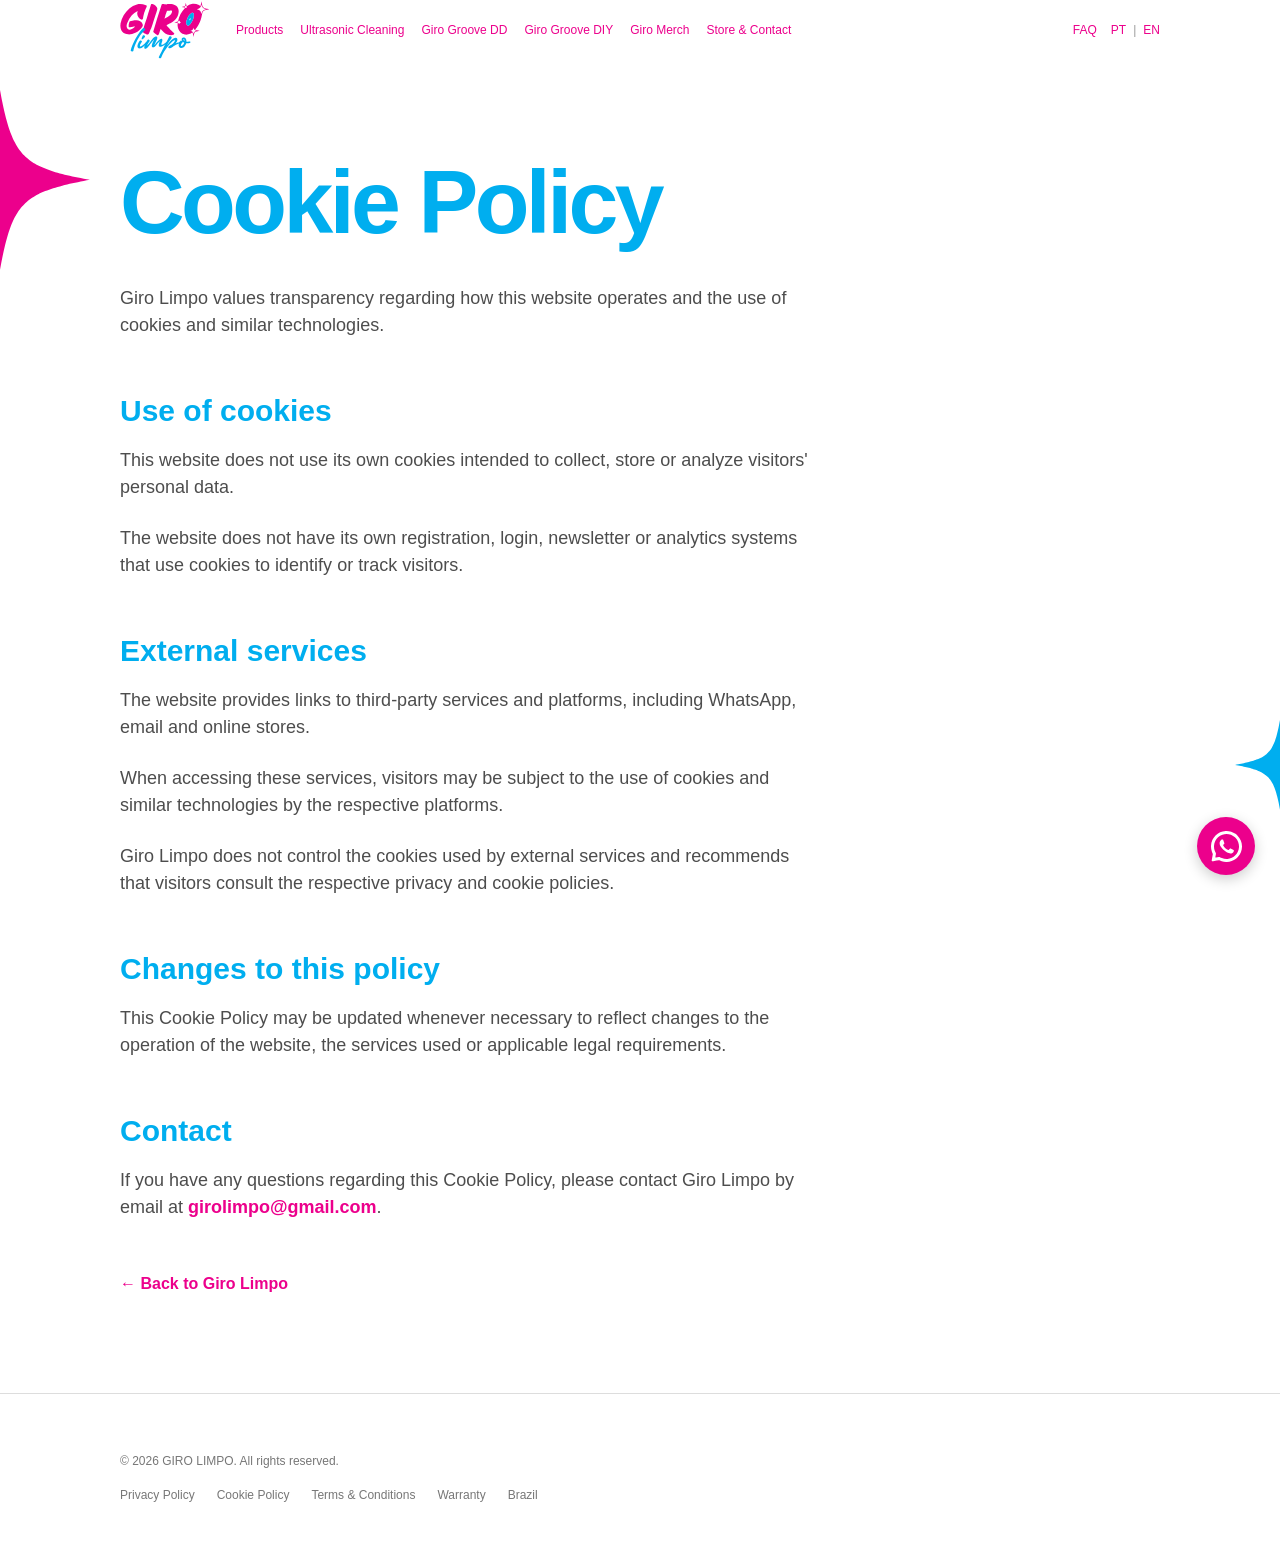
<file: cookies-en.html>
<!DOCTYPE html>

<html lang="en">

<head>
    <!-- Google tag (gtag.js) -->
<script async src="https://www.googletagmanager.com/gtag/js?id=G-DDJG91VEMX"></script>
<script>
  window.dataLayer = window.dataLayer || [];
  function gtag(){dataLayer.push(arguments);}
  gtag('js', new Date());

  gtag('config', 'G-DDJG91VEMX');
</script>
    <meta charset="UTF-8">
    <meta name="viewport" content="width=device-width, initial-scale=1.0">

<title>Cookie Policy — Giro Limpo</title>

<meta name="description" content="Cookie Policy of Giro Limpo.">
<link rel="icon" type="image/png" href="img/favicon.png">
<link rel="stylesheet" href="css/style.css">

<style>

    .legal-page {
        width: 100%;
        max-width: 1200px;
        margin: 0;
        padding: 100px 120px;
    }

    .legal-page h1 {
        margin: 0 0 40px;
        color: #00AEEF;
        font-size: clamp(40px, 7vw, 100px);
        font-weight: 700;
        line-height: 0.95;
        letter-spacing: -0.04em;
    }

    .legal-page h2 {
        margin: 55px 0 20px;
        color: #00AEEF;
        font-size: 30px;
        font-weight: 700;
        line-height: 1.1;
    }

    .legal-page p {
        max-width: 700px;
        margin: 0 0 24px;
        color: #4d4d4d;
        font-size: 18px;
        font-weight: 400;
        line-height: 1.5;
    }

    .legal-page a {
        color: #EC008C;
        text-decoration: none;
        font-weight: 700;
    }

    .legal-page a:hover {
        color: #00AEEF;
    }

    .legal-back {
        display: inline-block;
        margin-top: 30px;
        color: #EC008C;
        font-size: 16px;
        font-weight: 700;
        text-decoration: none;
    }

    @media (max-width: 1200px) {

        .legal-page {
            padding: 80px 40px;
        }

    }

    @media (max-width: 600px) {

        .legal-page {
            padding: 60px 18px;
        }

        .legal-page h1 {
            font-size: clamp(40px, 14vw, 70px);
        }

        .legal-page h2 {
            font-size: 25px;
        }

        .legal-page p {
            font-size: 16px;
        }

    }

</style>

</head>

<body>

<div class="giro-stars" aria-hidden="true">
    <div class="giro-star giro-star-1"></div>
    <div class="giro-star giro-star-2"></div>
</div>

<header class="site-header">

<div class="header-left">

<a href="index-en.html" class="logo" aria-label="Giro Limpo">
    <img src="img/logo.svg" alt="Giro Limpo">
</a>

<nav class="main-nav">


<a href="index-en.html#produtos">Products</a>
<a href="index-en.html#ultrassom">Ultrasonic Cleaning</a>
<a href="index-en.html#giro-groove-dd">Giro Groove DD</a>
<a href="index-en.html#giro-groove-diy">Giro Groove DIY</a>
<a href="index-en.html#giro-merch">Giro Merch</a>
<a href="index-en.html#loja-contato">Store & Contact</a>


</nav>

</div>

<div class="language-switch">
<a href="faqen.html" class="faq-link">FAQ</a>
<span class="header-separator"></span>
<a href="cookies.html">PT</a> <span>|</span> <a href="cookies-en.html">EN</a>

</div>

</header>

<main>

<section class="legal-page">

<h1>Cookie Policy</h1>

<p>
    Giro Limpo values transparency regarding how this website
    operates and the use of cookies and similar technologies.
</p>

<h2>Use of cookies</h2>

<p>
    This website does not use its own cookies intended to collect,
    store or analyze visitors' personal data.
</p>

<p>
    The website does not have its own registration, login,
    newsletter or analytics systems that use cookies to identify
    or track visitors.
</p>

<h2>External services</h2>

<p>
    The website provides links to third-party services and
    platforms, including WhatsApp, email and online stores.
</p>

<p>
    When accessing these services, visitors may be subject to
    the use of cookies and similar technologies by the respective
    platforms.
</p>

<p>
    Giro Limpo does not control the cookies used by external
    services and recommends that visitors consult the respective
    privacy and cookie policies.
</p>

<h2>Changes to this policy</h2>

<p>
    This Cookie Policy may be updated whenever necessary to reflect
    changes to the operation of the website, the services used or
    applicable legal requirements.
</p>

<h2>Contact</h2>

<p>
    If you have any questions regarding this Cookie Policy,
    please contact Giro Limpo by email at
    <a href="mailto:girolimpo@gmail.com">girolimpo@gmail.com</a>.
</p>

<a href="index-en.html" class="legal-back">
    ← Back to Giro Limpo
</a>

</section>

</main>

<footer class="site-footer">

<p>
    © 2026 GIRO LIMPO. All rights reserved.
</p>

<div class="footer-links">

<a href="privacy.html">Privacy Policy</a> <a href="cookies-en.html">Cookie Policy</a> <a href="terms.html">Terms & Conditions</a> <a href="warranty.html">Warranty</a>

<span>Brazil</span>

</div>

</footer>


<a
    href="https://wa.me/5562991513022"
    class="whatsapp-float"
    target="_blank"
    rel="noopener"
    aria-label="Falar com a Giro Limpo pelo WhatsApp"
>

    <img
        src="img/whatsapp.svg"
        alt="WhatsApp"
    >

</a>


</body>

</html>
</file>
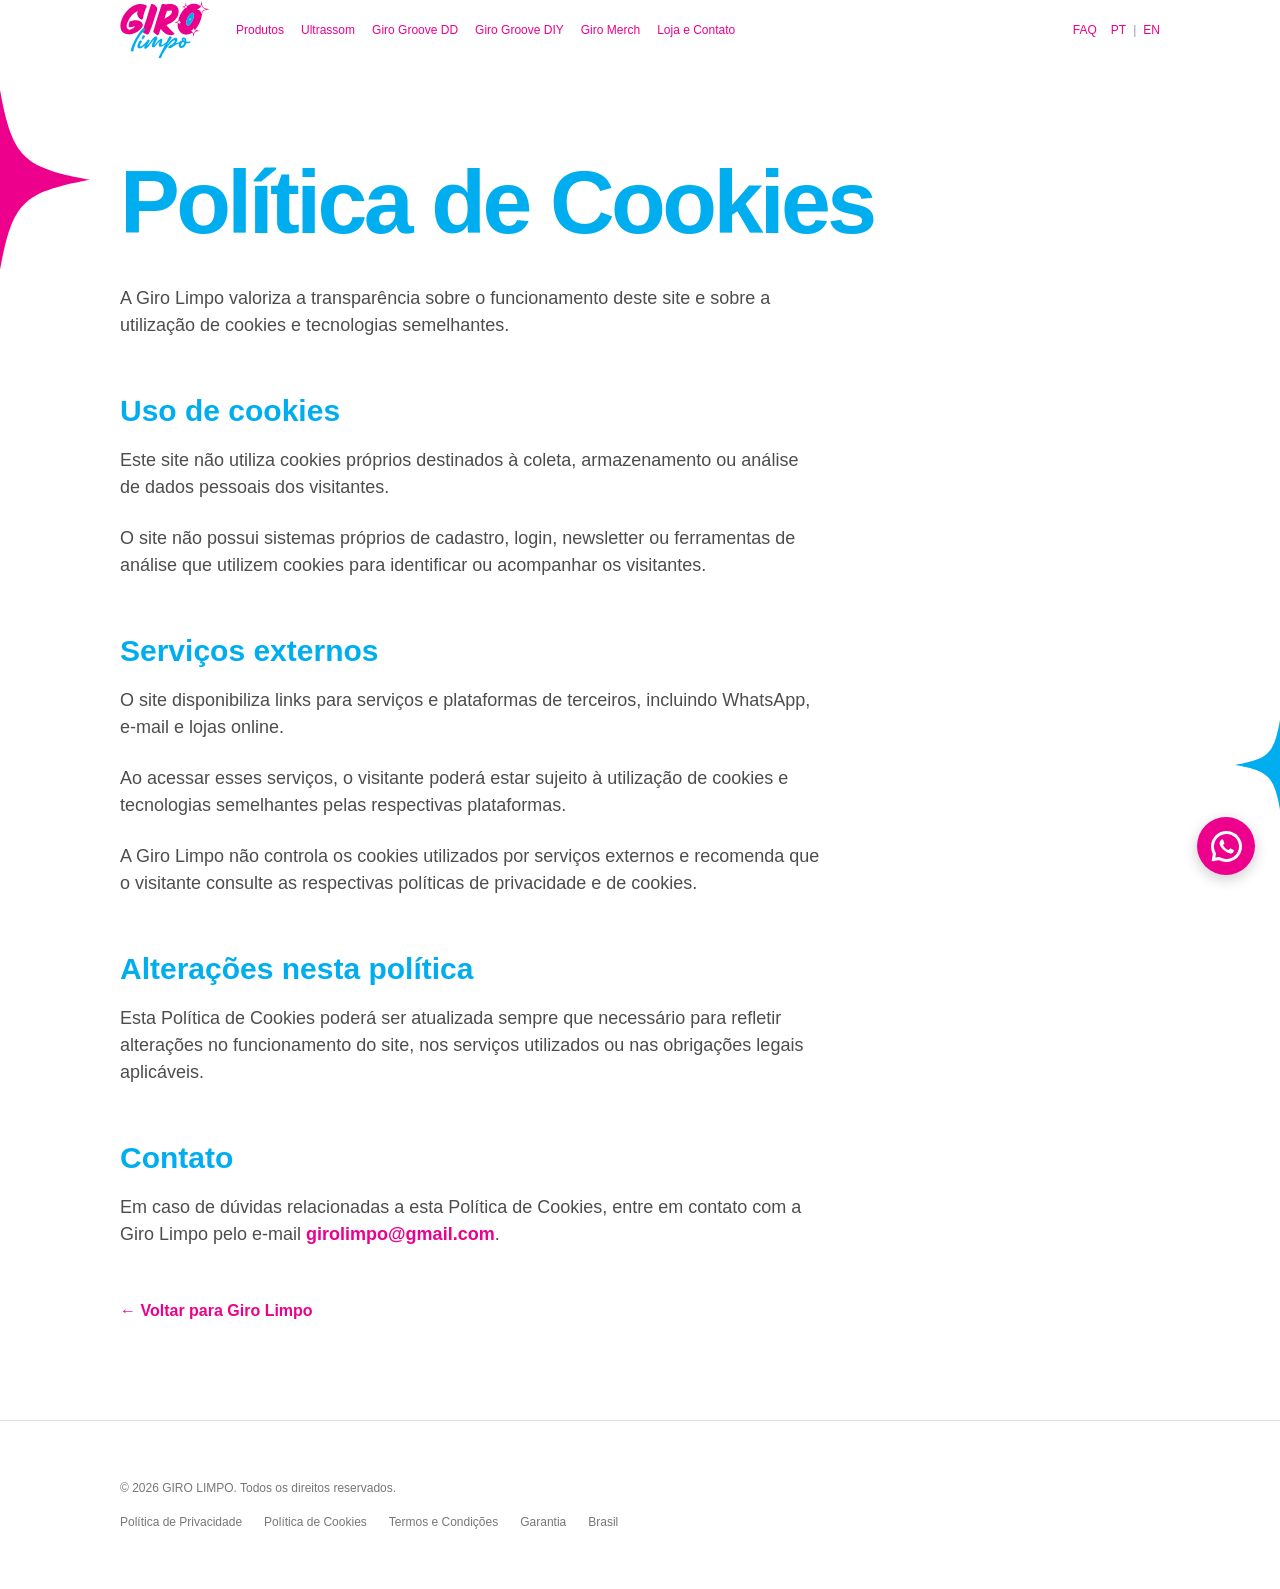
<file: cookies.html>
<!DOCTYPE html>

<html lang="pt-BR">

<head>
    <!-- Google tag (gtag.js) -->
<script async src="https://www.googletagmanager.com/gtag/js?id=G-DDJG91VEMX"></script>
<script>
  window.dataLayer = window.dataLayer || [];
  function gtag(){dataLayer.push(arguments);}
  gtag('js', new Date());

  gtag('config', 'G-DDJG91VEMX');
</script>
    <meta charset="UTF-8">
    <meta name="viewport" content="width=device-width, initial-scale=1.0">

<title>Política de Cookies — Giro Limpo</title>

<meta name="description" content="Política de Cookies da Giro Limpo.">
<link rel="icon" type="image/png" href="img/favicon.png">
<link rel="stylesheet" href="css/style.css">

<style>

    .legal-page {
        width: 100%;
        max-width: 1200px;
        margin: 0;
        padding: 100px 120px;
    }

    .legal-page h1 {
        margin: 0 0 40px;
        color: #00AEEF;
        font-size: clamp(40px, 7vw, 100px);
        font-weight: 700;
        line-height: 0.95;
        letter-spacing: -0.04em;
    }

    .legal-page h2 {
        margin: 55px 0 20px;
        color: #00AEEF;
        font-size: 30px;
        font-weight: 700;
        line-height: 1.1;
    }

    .legal-page p {
        max-width: 700px;
        margin: 0 0 24px;
        color: #4d4d4d;
        font-size: 18px;
        font-weight: 400;
        line-height: 1.5;
    }

    .legal-page a {
        color: #EC008C;
        text-decoration: none;
        font-weight: 700;
    }

    .legal-page a:hover {
        color: #00AEEF;
    }

    .legal-back {
        display: inline-block;
        margin-top: 30px;
        color: #EC008C;
        font-size: 16px;
        font-weight: 700;
        text-decoration: none;
    }

    @media (max-width: 1200px) {

        .legal-page {
            padding: 80px 40px;
        }

    }

    @media (max-width: 600px) {

        .legal-page {
            padding: 60px 18px;
        }

        .legal-page h1 {
            font-size: clamp(40px, 14vw, 70px);
        }

        .legal-page h2 {
            font-size: 25px;
        }

        .legal-page p {
            font-size: 16px;
        }

    }

</style>

</head>

<body>

<div class="giro-stars" aria-hidden="true">
    <div class="giro-star giro-star-1"></div>
    <div class="giro-star giro-star-2"></div>
</div>

<header class="site-header">

<div class="header-left">

<a href="index.html" class="logo" aria-label="Giro Limpo">
    <img src="img/logo.svg" alt="Giro Limpo">
</a>

<nav class="main-nav">

<a href="index.html#produtos">Produtos</a>
<a href="index.html#ultrassom">Ultrassom</a>
<a href="index.html#giro-groove-dd">Giro Groove DD</a>
<a href="index.html#giro-groove-diy">Giro Groove DIY</a>
<a href="index.html#giro-merch">Giro Merch</a>
<a href="index.html#loja-contato">Loja e Contato</a>

</nav>

</div>

<div class="language-switch">
<a href="faq.html" class="faq-link">FAQ</a>
<span class="header-separator"></span>
<a href="cookies.html">PT</a> <span>|</span> <a href="cookies-en.html">EN</a>

</div>

</header>

<main>

<section class="legal-page">

<h1>Política de Cookies</h1>

<p>
    A Giro Limpo valoriza a transparência sobre o funcionamento
    deste site e sobre a utilização de cookies e tecnologias
    semelhantes.
</p>

<h2>Uso de cookies</h2>

<p>
    Este site não utiliza cookies próprios destinados à coleta,
    armazenamento ou análise de dados pessoais dos visitantes.
</p>

<p>
    O site não possui sistemas próprios de cadastro, login,
    newsletter ou ferramentas de análise que utilizem cookies
    para identificar ou acompanhar os visitantes.
</p>

<h2>Serviços externos</h2>

<p>
    O site disponibiliza links para serviços e plataformas de
    terceiros, incluindo WhatsApp, e-mail e lojas online.
</p>

<p>
    Ao acessar esses serviços, o visitante poderá estar sujeito
    à utilização de cookies e tecnologias semelhantes pelas
    respectivas plataformas.
</p>

<p>
    A Giro Limpo não controla os cookies utilizados por serviços
    externos e recomenda que o visitante consulte as respectivas
    políticas de privacidade e de cookies.
</p>

<h2>Alterações nesta política</h2>

<p>
    Esta Política de Cookies poderá ser atualizada sempre que
    necessário para refletir alterações no funcionamento do site,
    nos serviços utilizados ou nas obrigações legais aplicáveis.
</p>

<h2>Contato</h2>

<p>
    Em caso de dúvidas relacionadas a esta Política de Cookies,
    entre em contato com a Giro Limpo pelo e-mail
    <a href="mailto:girolimpo@gmail.com">girolimpo@gmail.com</a>.
</p>

<a href="index.html" class="legal-back">
    ← Voltar para Giro Limpo
</a>

</section>

</main>

<footer class="site-footer">

<p>
    © 2026 GIRO LIMPO. Todos os direitos reservados.
</p>

<div class="footer-links">

<a href="privacidade.html">Política de Privacidade</a> <a href="cookies.html">Política de Cookies</a> <a href="termos.html">Termos e Condições</a> <a href="garantia.html">Garantia</a>

<span>Brasil</span>

</div>

</footer>


<a
    href="https://wa.me/5562991513022"
    class="whatsapp-float"
    target="_blank"
    rel="noopener"
    aria-label="Falar com a Giro Limpo pelo WhatsApp"
>

    <img
        src="img/whatsapp.svg"
        alt="WhatsApp"
    >

</a>


</body>

</html>
</file>
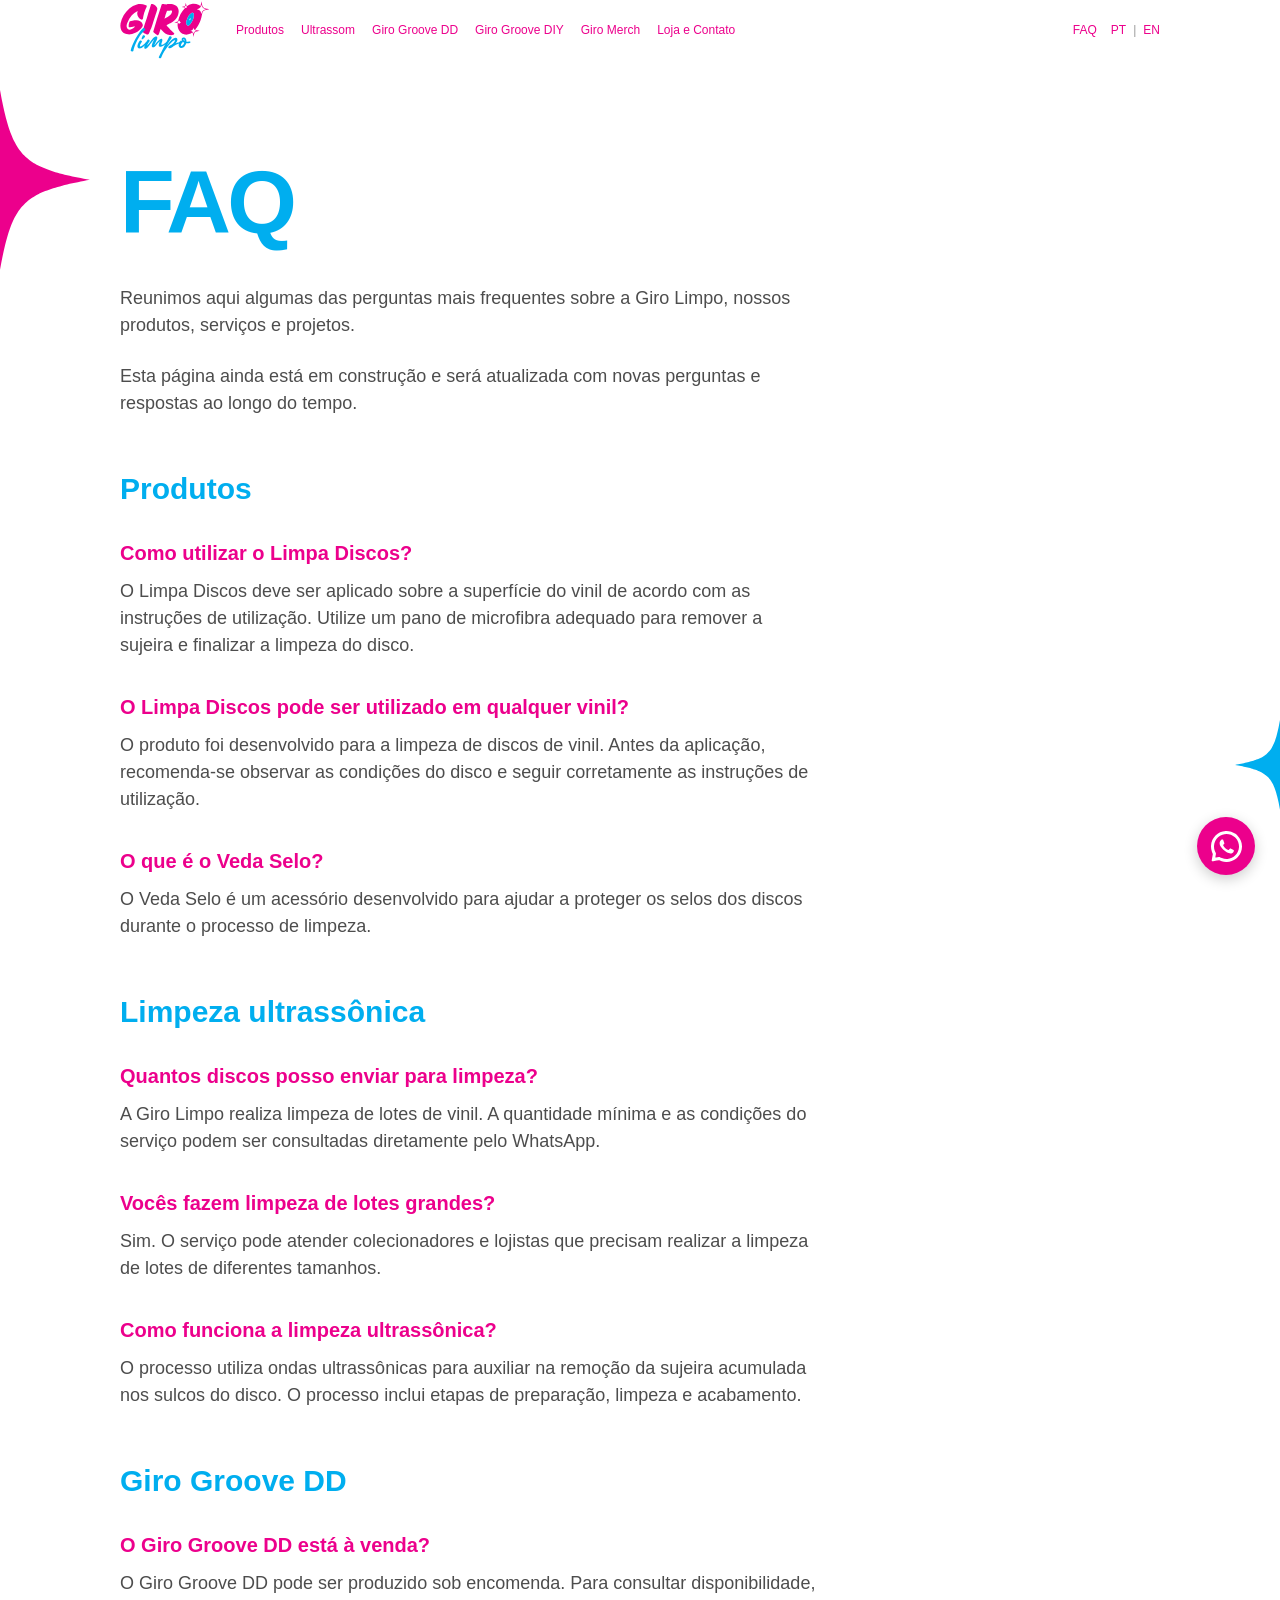
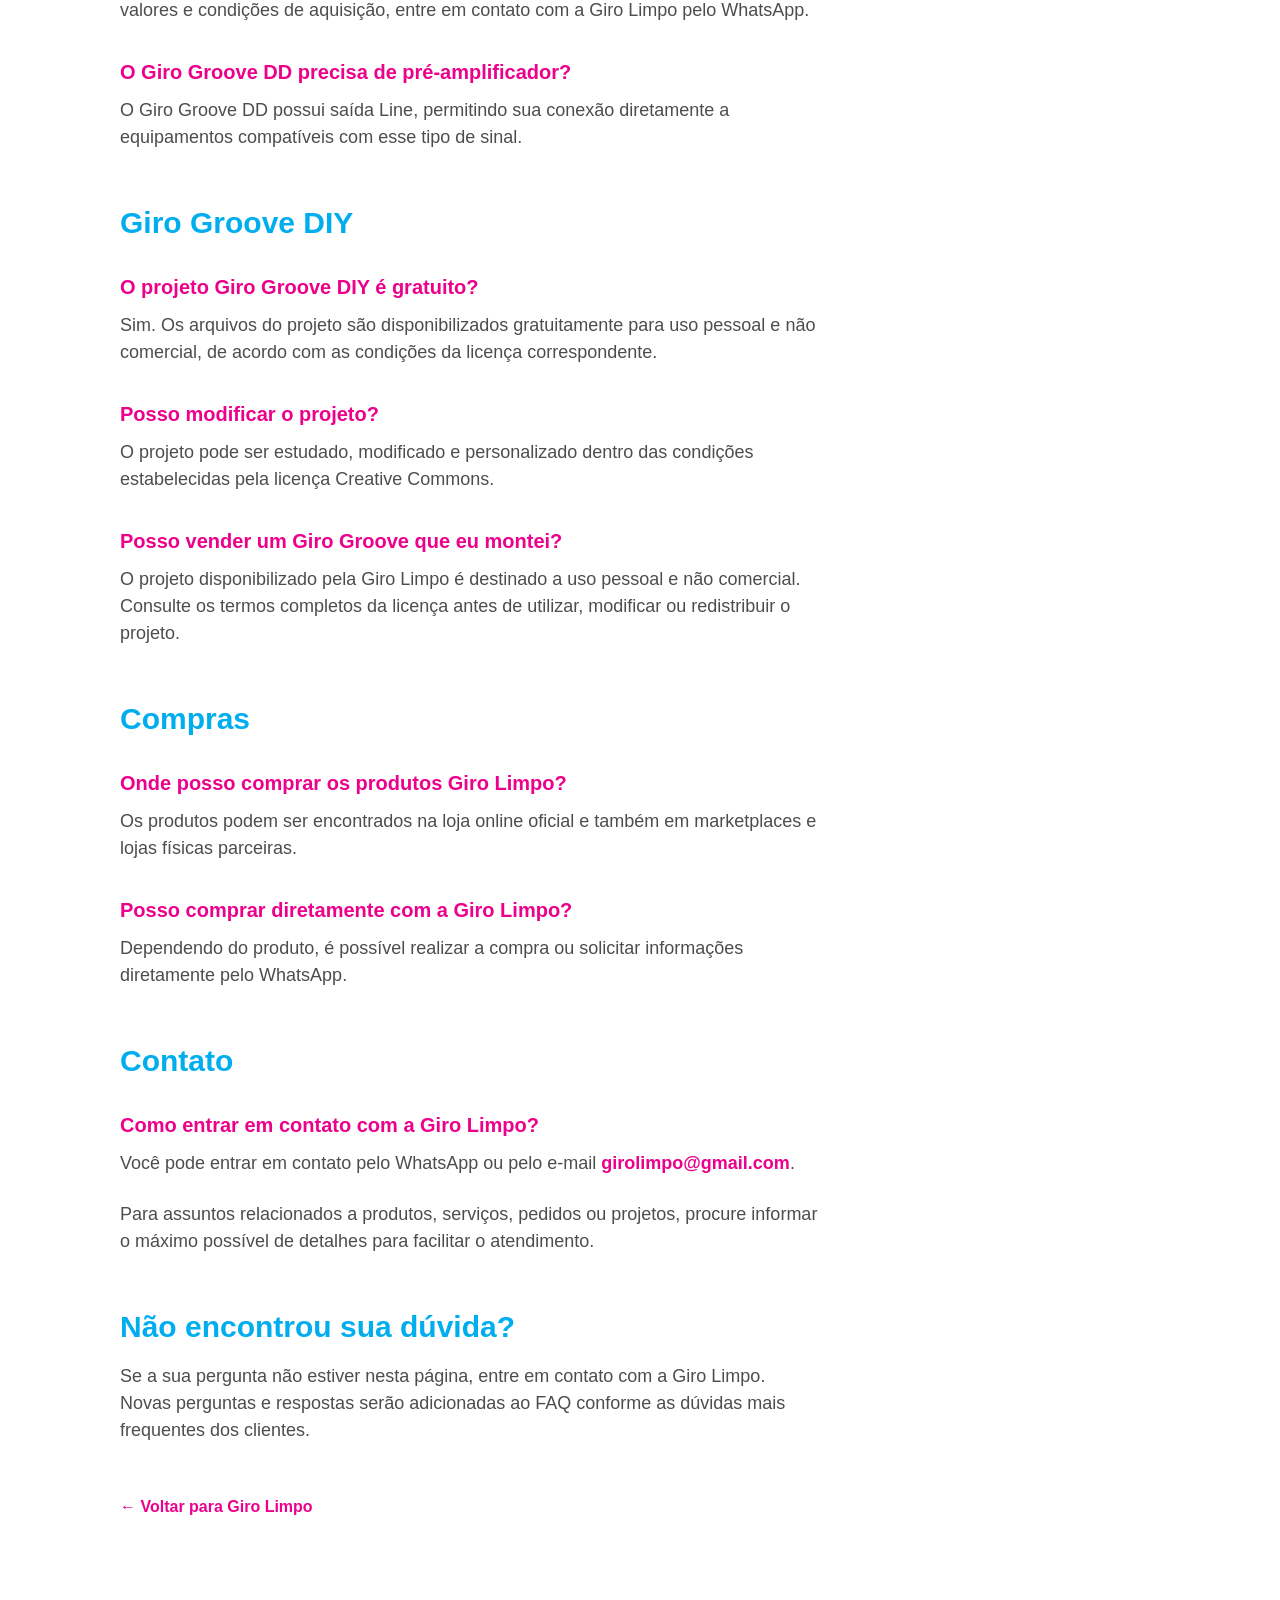
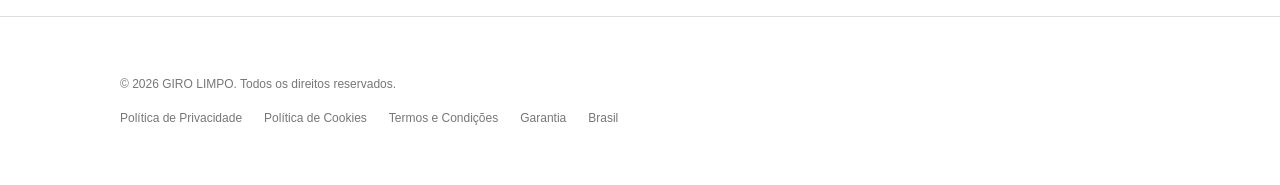
<file: faq.html>
<!DOCTYPE html>

<html lang="pt-BR">

<head>
    <!-- Google tag (gtag.js) -->
<script async src="https://www.googletagmanager.com/gtag/js?id=G-DDJG91VEMX"></script>
<script>
  window.dataLayer = window.dataLayer || [];
  function gtag(){dataLayer.push(arguments);}
  gtag('js', new Date());

  gtag('config', 'G-DDJG91VEMX');
</script>
    <meta charset="UTF-8">
    <meta name="viewport" content="width=device-width, initial-scale=1.0">

<title>FAQ — Giro Limpo</title>

<meta name="description" content="Perguntas frequentes sobre a Giro Limpo, produtos, limpeza ultrassônica e projetos.">
<link rel="icon" type="image/png" href="img/favicon.png">
<link rel="stylesheet" href="css/style.css">

<style>

    .legal-page {
        width: 100%;
        max-width: 1200px;
        margin: 0;
        padding: 100px 120px;
    }

    .legal-page h1 {
        margin: 0 0 40px;
        color: #00AEEF;
        font-size: clamp(40px, 7vw, 100px);
        font-weight: 700;
        line-height: 0.95;
        letter-spacing: -0.04em;
    }

    .legal-page h2 {
        margin: 55px 0 20px;
        color: #00AEEF;
        font-size: 30px;
        font-weight: 700;
        line-height: 1.1;
    }

    .legal-page h3 {
        margin: 35px 0 12px;
        color: #EC008C;
        font-size: 20px;
        font-weight: 700;
        line-height: 1.3;
    }

    .legal-page p {
        max-width: 700px;
        margin: 0 0 24px;
        color: #4d4d4d;
        font-size: 18px;
        font-weight: 400;
        line-height: 1.5;
    }

    .legal-page a {
        color: #EC008C;
        text-decoration: none;
        font-weight: 700;
    }

    .legal-page a:hover {
        color: #00AEEF;
    }

    .legal-back {
        display: inline-block;
        margin-top: 30px;
        color: #EC008C;
        font-size: 16px;
        font-weight: 700;
        text-decoration: none;
    }

    @media (max-width: 1200px) {

        .legal-page {
            padding: 80px 40px;
        }

    }

    @media (max-width: 600px) {

        .legal-page {
            padding: 60px 18px;
        }

        .legal-page h1 {
            font-size: clamp(40px, 14vw, 70px);
        }

        .legal-page h2 {
            font-size: 25px;
        }

        .legal-page h3 {
            font-size: 18px;
        }

        .legal-page p {
            font-size: 16px;
        }

    }

</style>


</head>

<body>

<div class="giro-stars" aria-hidden="true">
    <div class="giro-star giro-star-1"></div>
    <div class="giro-star giro-star-2"></div>
</div>

<header class="site-header">

<div class="header-left">

<a href="index.html" class="logo" aria-label="Giro Limpo">
    <img src="img/logo.svg" alt="Giro Limpo">
</a>

<nav class="main-nav">

<a href="index.html#produtos">Produtos</a> <a href="index.html#ultrassom">Ultrassom</a> <a href="index.html#giro-groove-dd">Giro Groove DD</a> <a href="index.html#giro-groove-diy">Giro Groove DIY</a> <a href="index.html#giro-merch">Giro Merch</a> <a href="index.html#loja-contato">Loja e Contato</a>

</nav>

</div>

<div class="language-switch">

<a href="faq.html">FAQ</a>

<span class="language-separator"></span>

<a href="faq.html">PT</a>

<span>|</span>

<a href="faqen.html">EN</a>

</div>

</header>

<main>

<section class="legal-page">

<h1>FAQ</h1>

<p>
    Reunimos aqui algumas das perguntas mais frequentes sobre
    a Giro Limpo, nossos produtos, serviços e projetos.
</p>

<p>
    Esta página ainda está em construção e será atualizada com
    novas perguntas e respostas ao longo do tempo.
</p>

<h2>Produtos</h2>

<h3>Como utilizar o Limpa Discos?</h3>

<p>
    O Limpa Discos deve ser aplicado sobre a superfície do vinil
    de acordo com as instruções de utilização. Utilize um pano
    de microfibra adequado para remover a sujeira e finalizar
    a limpeza do disco.
</p>

<h3>O Limpa Discos pode ser utilizado em qualquer vinil?</h3>

<p>
    O produto foi desenvolvido para a limpeza de discos de vinil.
    Antes da aplicação, recomenda-se observar as condições do disco
    e seguir corretamente as instruções de utilização.
</p>

<h3>O que é o Veda Selo?</h3>

<p>
    O Veda Selo é um acessório desenvolvido para ajudar a proteger
    os selos dos discos durante o processo de limpeza.
</p>

<h2>Limpeza ultrassônica</h2>

<h3>Quantos discos posso enviar para limpeza?</h3>

<p>
    A Giro Limpo realiza limpeza de lotes de vinil. A quantidade
    mínima e as condições do serviço podem ser consultadas
    diretamente pelo WhatsApp.
</p>

<h3>Vocês fazem limpeza de lotes grandes?</h3>

<p>
    Sim. O serviço pode atender colecionadores e lojistas que
    precisam realizar a limpeza de lotes de diferentes tamanhos.
</p>

<h3>Como funciona a limpeza ultrassônica?</h3>

<p>
    O processo utiliza ondas ultrassônicas para auxiliar na remoção
    da sujeira acumulada nos sulcos do disco. O processo inclui
    etapas de preparação, limpeza e acabamento.
</p>

<h2>Giro Groove DD</h2>

<h3>O Giro Groove DD está à venda?</h3>

<p>
    O Giro Groove DD pode ser produzido sob encomenda. Para consultar
    disponibilidade, valores e condições de aquisição, entre em
    contato com a Giro Limpo pelo WhatsApp.
</p>

<h3>O Giro Groove DD precisa de pré-amplificador?</h3>

<p>
    O Giro Groove DD possui saída Line, permitindo sua conexão
    diretamente a equipamentos compatíveis com esse tipo de sinal.
</p>

<h2>Giro Groove DIY</h2>

<h3>O projeto Giro Groove DIY é gratuito?</h3>

<p>
    Sim. Os arquivos do projeto são disponibilizados gratuitamente
    para uso pessoal e não comercial, de acordo com as condições
    da licença correspondente.
</p>

<h3>Posso modificar o projeto?</h3>

<p>
    O projeto pode ser estudado, modificado e personalizado dentro
    das condições estabelecidas pela licença Creative Commons.
</p>

<h3>Posso vender um Giro Groove que eu montei?</h3>

<p>
    O projeto disponibilizado pela Giro Limpo é destinado a uso
    pessoal e não comercial. Consulte os termos completos da licença
    antes de utilizar, modificar ou redistribuir o projeto.
</p>

<h2>Compras</h2>

<h3>Onde posso comprar os produtos Giro Limpo?</h3>

<p>
    Os produtos podem ser encontrados na loja online oficial e
    também em marketplaces e lojas físicas parceiras.
</p>

<h3>Posso comprar diretamente com a Giro Limpo?</h3>

<p>
    Dependendo do produto, é possível realizar a compra ou solicitar
    informações diretamente pelo WhatsApp.
</p>

<h2>Contato</h2>

<h3>Como entrar em contato com a Giro Limpo?</h3>

<p>
    Você pode entrar em contato pelo WhatsApp ou pelo e-mail
    <a href="mailto:girolimpo@gmail.com">girolimpo@gmail.com</a>.
</p>

<p>
    Para assuntos relacionados a produtos, serviços, pedidos ou
    projetos, procure informar o máximo possível de detalhes para
    facilitar o atendimento.
</p>

<h2>Não encontrou sua dúvida?</h2>

<p>
    Se a sua pergunta não estiver nesta página, entre em contato
    com a Giro Limpo. Novas perguntas e respostas serão adicionadas
    ao FAQ conforme as dúvidas mais frequentes dos clientes.
</p>

<a href="index.html" class="legal-back">
    ← Voltar para Giro Limpo
</a>

</section>

</main>

<footer class="site-footer">

<p>
    © 2026 GIRO LIMPO. Todos os direitos reservados.
</p>

<div class="footer-links">

<a href="privacidade.html">Política de Privacidade</a>

<a href="cookies.html">Política de Cookies</a>

<a href="termos.html">Termos e Condições</a>

<a href="garantia.html">Garantia</a>

<span>Brasil</span>

</div>

</footer>


<a
    href="https://wa.me/5562991513022"
    class="whatsapp-float"
    target="_blank"
    rel="noopener"
    aria-label="Falar com a Giro Limpo pelo WhatsApp"
>

    <img
        src="img/whatsapp.svg"
        alt="WhatsApp"
    >

</a>


</body>

</html>
</file>
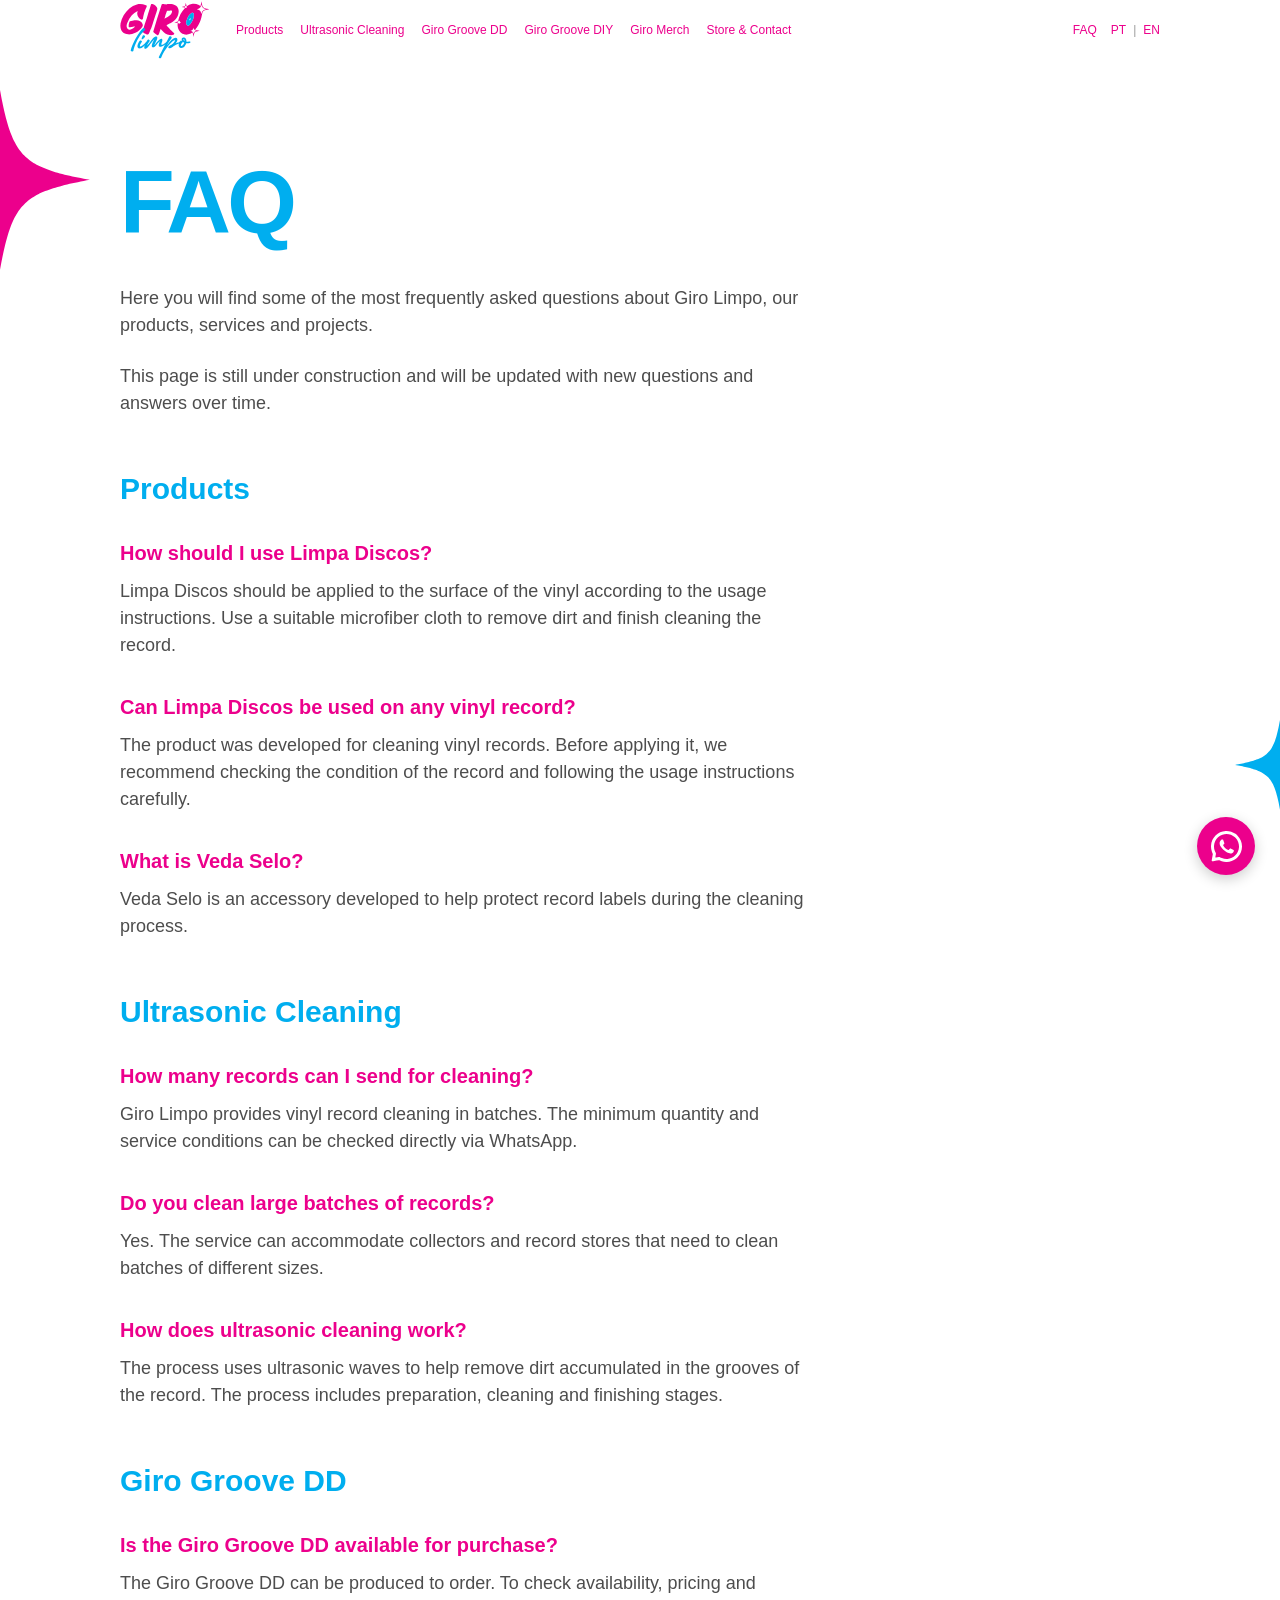
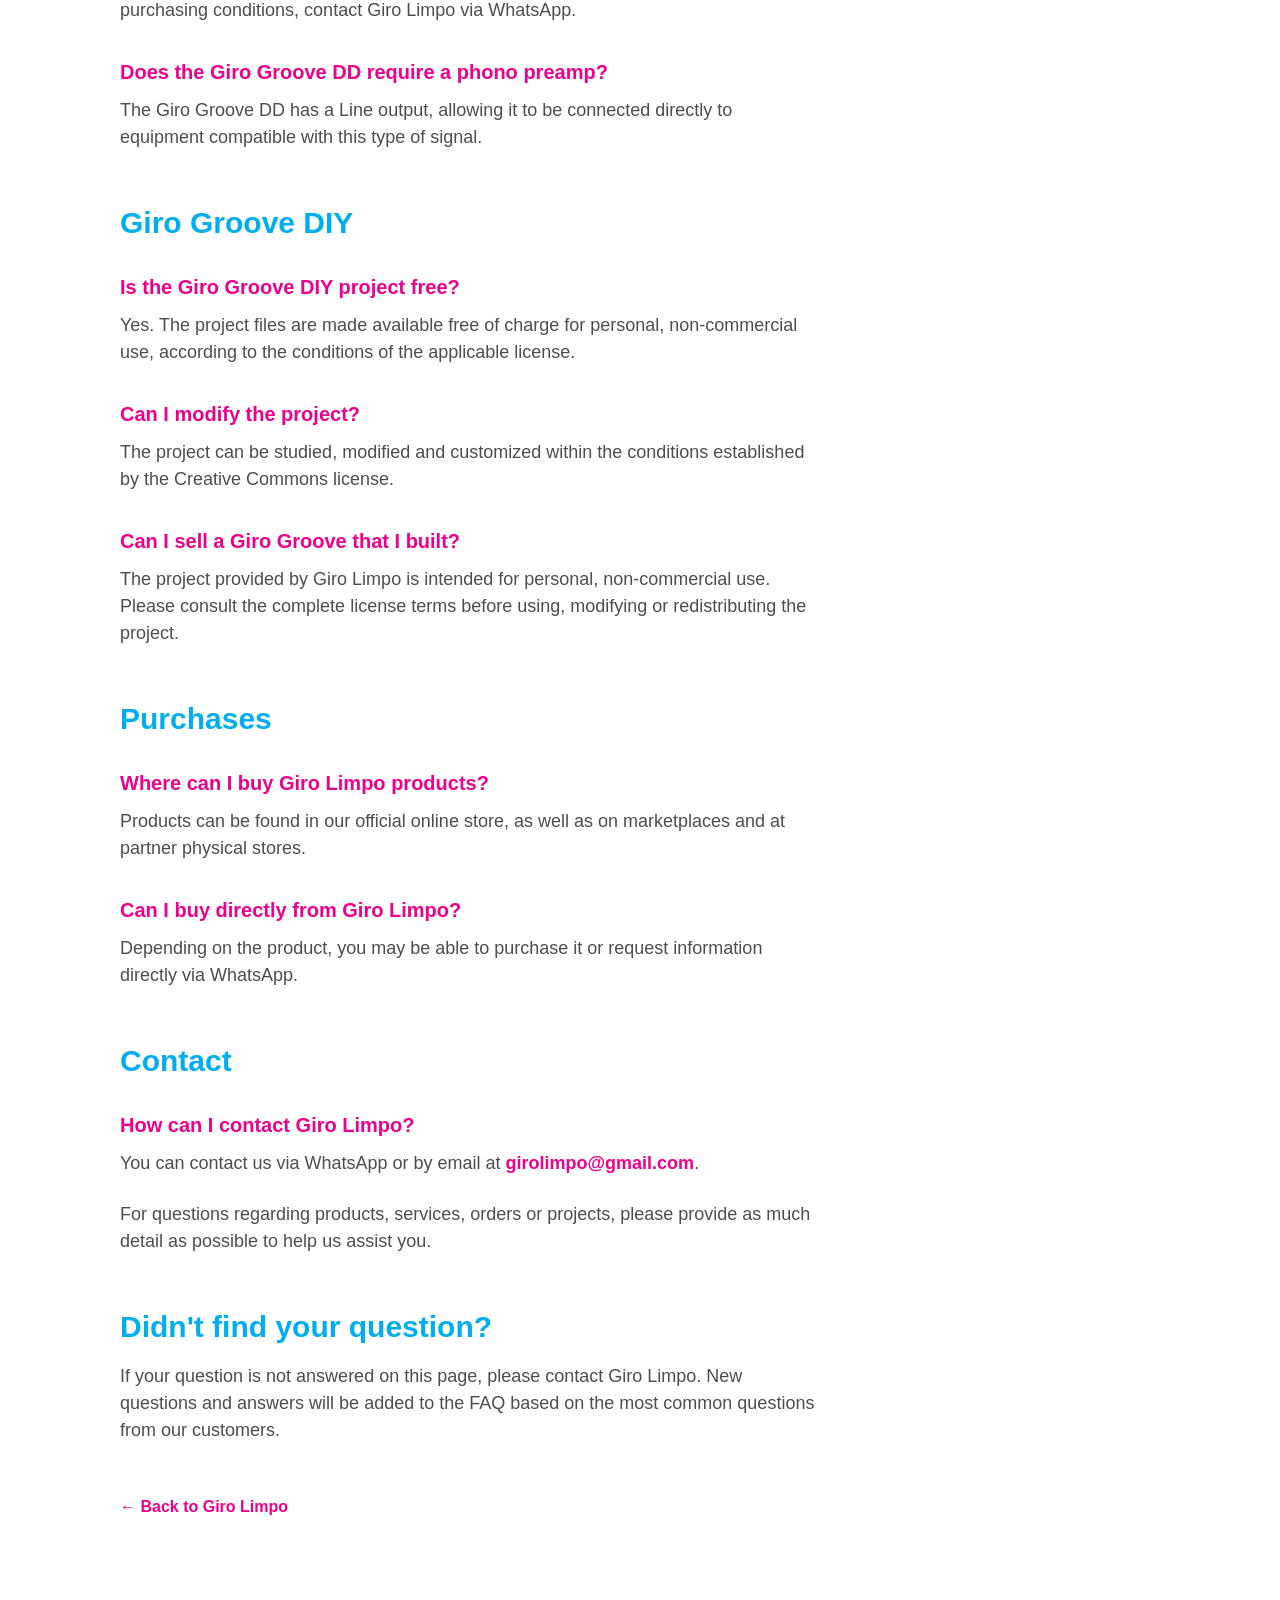
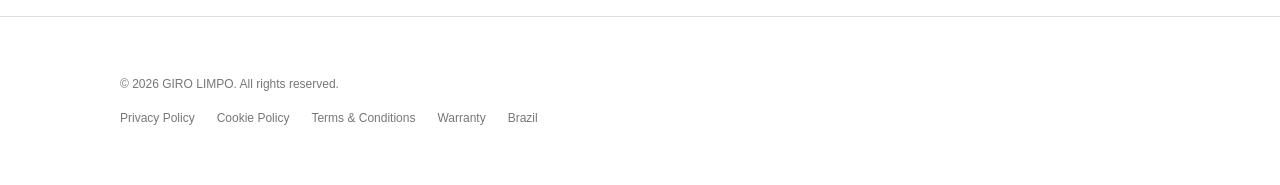
<file: faqen.html>
<!DOCTYPE html>

<html lang="en">

<head>
    <!-- Google tag (gtag.js) -->
<script async src="https://www.googletagmanager.com/gtag/js?id=G-DDJG91VEMX"></script>
<script>
  window.dataLayer = window.dataLayer || [];
  function gtag(){dataLayer.push(arguments);}
  gtag('js', new Date());

  gtag('config', 'G-DDJG91VEMX');
</script>
    <meta charset="UTF-8">
    <meta name="viewport" content="width=device-width, initial-scale=1.0">

<title>FAQ — Giro Limpo</title>

<meta name="description" content="Frequently asked questions about Giro Limpo, products, ultrasonic cleaning and projects.">
<link rel="icon" type="image/png" href="img/favicon.png">
<link rel="stylesheet" href="css/style.css">

<style>

    .legal-page {
        width: 100%;
        max-width: 1200px;
        margin: 0;
        padding: 100px 120px;
    }

    .legal-page h1 {
        margin: 0 0 40px;
        color: #00AEEF;
        font-size: clamp(40px, 7vw, 100px);
        font-weight: 700;
        line-height: 0.95;
        letter-spacing: -0.04em;
    }

    .legal-page h2 {
        margin: 55px 0 20px;
        color: #00AEEF;
        font-size: 30px;
        font-weight: 700;
        line-height: 1.1;
    }

    .legal-page h3 {
        margin: 35px 0 12px;
        color: #EC008C;
        font-size: 20px;
        font-weight: 700;
        line-height: 1.3;
    }

    .legal-page p {
        max-width: 700px;
        margin: 0 0 24px;
        color: #4d4d4d;
        font-size: 18px;
        font-weight: 400;
        line-height: 1.5;
    }

    .legal-page a {
        color: #EC008C;
        text-decoration: none;
        font-weight: 700;
    }

    .legal-page a:hover {
        color: #00AEEF;
    }

    .legal-back {
        display: inline-block;
        margin-top: 30px;
        color: #EC008C;
        font-size: 16px;
        font-weight: 700;
        text-decoration: none;
    }

    @media (max-width: 1200px) {

        .legal-page {
            padding: 80px 40px;
        }

    }

    @media (max-width: 600px) {

        .legal-page {
            padding: 60px 18px;
        }

        .legal-page h1 {
            font-size: clamp(40px, 14vw, 70px);
        }

        .legal-page h2 {
            font-size: 25px;
        }

        .legal-page h3 {
            font-size: 18px;
        }

        .legal-page p {
            font-size: 16px;
        }

    }

</style>

</head>

<body>

<div class="giro-stars" aria-hidden="true">
    <div class="giro-star giro-star-1"></div>
    <div class="giro-star giro-star-2"></div>
</div>

<header class="site-header">

<div class="header-left">

<a href="index.html" class="logo" aria-label="Giro Limpo">
    <img src="img/logo.svg" alt="Giro Limpo">
</a>

<nav class="main-nav">

<a href="index-en.html#produtos">Products</a> <a href="index-en.html#ultrassom">Ultrasonic Cleaning</a> <a href="index-en.html#giro-groove-dd">Giro Groove DD</a> <a href="index-en.html#giro-groove-diy">Giro Groove DIY</a> <a href="index-en.html#giro-merch">Giro Merch</a> <a href="index-en.html#loja-contato">Store & Contact</a>

</nav>

</div>

<div class="language-switch">

<a href="faq.html">FAQ</a>

<span class="language-separator"></span>

<a href="faq.html">PT</a>

<span>|</span>

<a href="faqen.html">EN</a>

</div>

</header>

<main>

<section class="legal-page">

<h1>FAQ</h1>

<p>
    Here you will find some of the most frequently asked questions
    about Giro Limpo, our products, services and projects.
</p>

<p>
    This page is still under construction and will be updated
    with new questions and answers over time.
</p>

<h2>Products</h2>

<h3>How should I use Limpa Discos?</h3>

<p>
    Limpa Discos should be applied to the surface of the vinyl
    according to the usage instructions. Use a suitable microfiber
    cloth to remove dirt and finish cleaning the record.
</p>

<h3>Can Limpa Discos be used on any vinyl record?</h3>

<p>
    The product was developed for cleaning vinyl records.
    Before applying it, we recommend checking the condition
    of the record and following the usage instructions carefully.
</p>

<h3>What is Veda Selo?</h3>

<p>
    Veda Selo is an accessory developed to help protect
    record labels during the cleaning process.
</p>

<h2>Ultrasonic Cleaning</h2>

<h3>How many records can I send for cleaning?</h3>

<p>
    Giro Limpo provides vinyl record cleaning in batches.
    The minimum quantity and service conditions can be checked
    directly via WhatsApp.
</p>

<h3>Do you clean large batches of records?</h3>

<p>
    Yes. The service can accommodate collectors and record stores
    that need to clean batches of different sizes.
</p>

<h3>How does ultrasonic cleaning work?</h3>

<p>
    The process uses ultrasonic waves to help remove dirt
    accumulated in the grooves of the record. The process includes
    preparation, cleaning and finishing stages.
</p>

<h2>Giro Groove DD</h2>

<h3>Is the Giro Groove DD available for purchase?</h3>

<p>
    The Giro Groove DD can be produced to order. To check
    availability, pricing and purchasing conditions, contact
    Giro Limpo via WhatsApp.
</p>

<h3>Does the Giro Groove DD require a phono preamp?</h3>

<p>
    The Giro Groove DD has a Line output, allowing it to be
    connected directly to equipment compatible with this type
    of signal.
</p>

<h2>Giro Groove DIY</h2>

<h3>Is the Giro Groove DIY project free?</h3>

<p>
    Yes. The project files are made available free of charge
    for personal, non-commercial use, according to the conditions
    of the applicable license.
</p>

<h3>Can I modify the project?</h3>

<p>
    The project can be studied, modified and customized within
    the conditions established by the Creative Commons license.
</p>

<h3>Can I sell a Giro Groove that I built?</h3>

<p>
    The project provided by Giro Limpo is intended for personal,
    non-commercial use. Please consult the complete license terms
    before using, modifying or redistributing the project.
</p>

<h2>Purchases</h2>

<h3>Where can I buy Giro Limpo products?</h3>

<p>
    Products can be found in our official online store, as well as
    on marketplaces and at partner physical stores.
</p>

<h3>Can I buy directly from Giro Limpo?</h3>

<p>
    Depending on the product, you may be able to purchase it or
    request information directly via WhatsApp.
</p>

<h2>Contact</h2>

<h3>How can I contact Giro Limpo?</h3>

<p>
    You can contact us via WhatsApp or by email at
    <a href="mailto:girolimpo@gmail.com">girolimpo@gmail.com</a>.
</p>

<p>
    For questions regarding products, services, orders or projects,
    please provide as much detail as possible to help us assist you.
</p>

<h2>Didn't find your question?</h2>

<p>
    If your question is not answered on this page, please contact
    Giro Limpo. New questions and answers will be added to the FAQ
    based on the most common questions from our customers.
</p>

<a href="index-en.html" class="legal-back">
    ← Back to Giro Limpo
</a>

</section>

</main>

<footer class="site-footer">

<p>
    © 2026 GIRO LIMPO. All rights reserved.
</p>

<div class="footer-links">

<a href="privacy.html">Privacy Policy</a>

<a href="cookies-en.html">Cookie Policy</a>

<a href="terms-en.html">Terms & Conditions</a>

<a href="warranty-en.html">Warranty</a>

<span>Brazil</span>

</div>

</footer>

<a
href="https://wa.me/5562991513022"
class="whatsapp-float"
target="_blank"
rel="noopener"
aria-label="Contact Giro Limpo via WhatsApp"

>


<img
    src="img/whatsapp.svg"
    alt="WhatsApp"
>


</a>

</body>

</html>
</file>
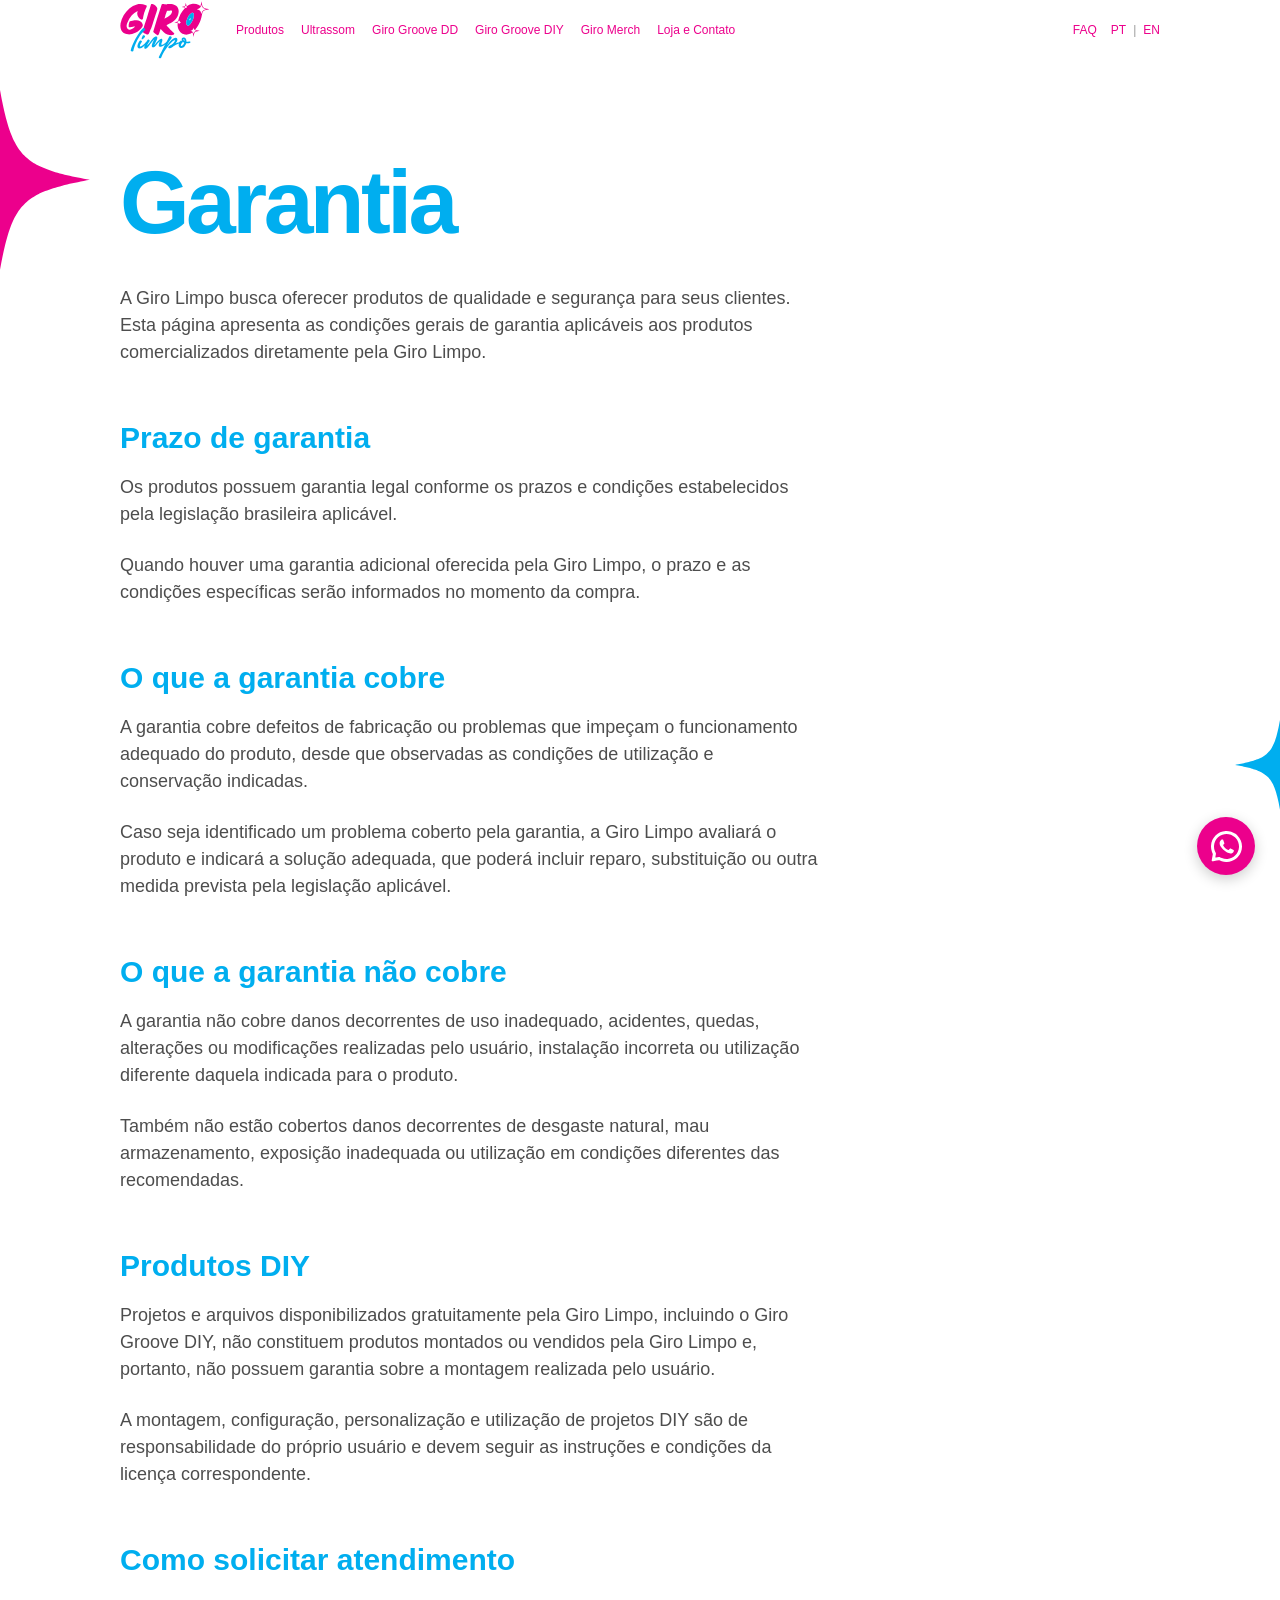
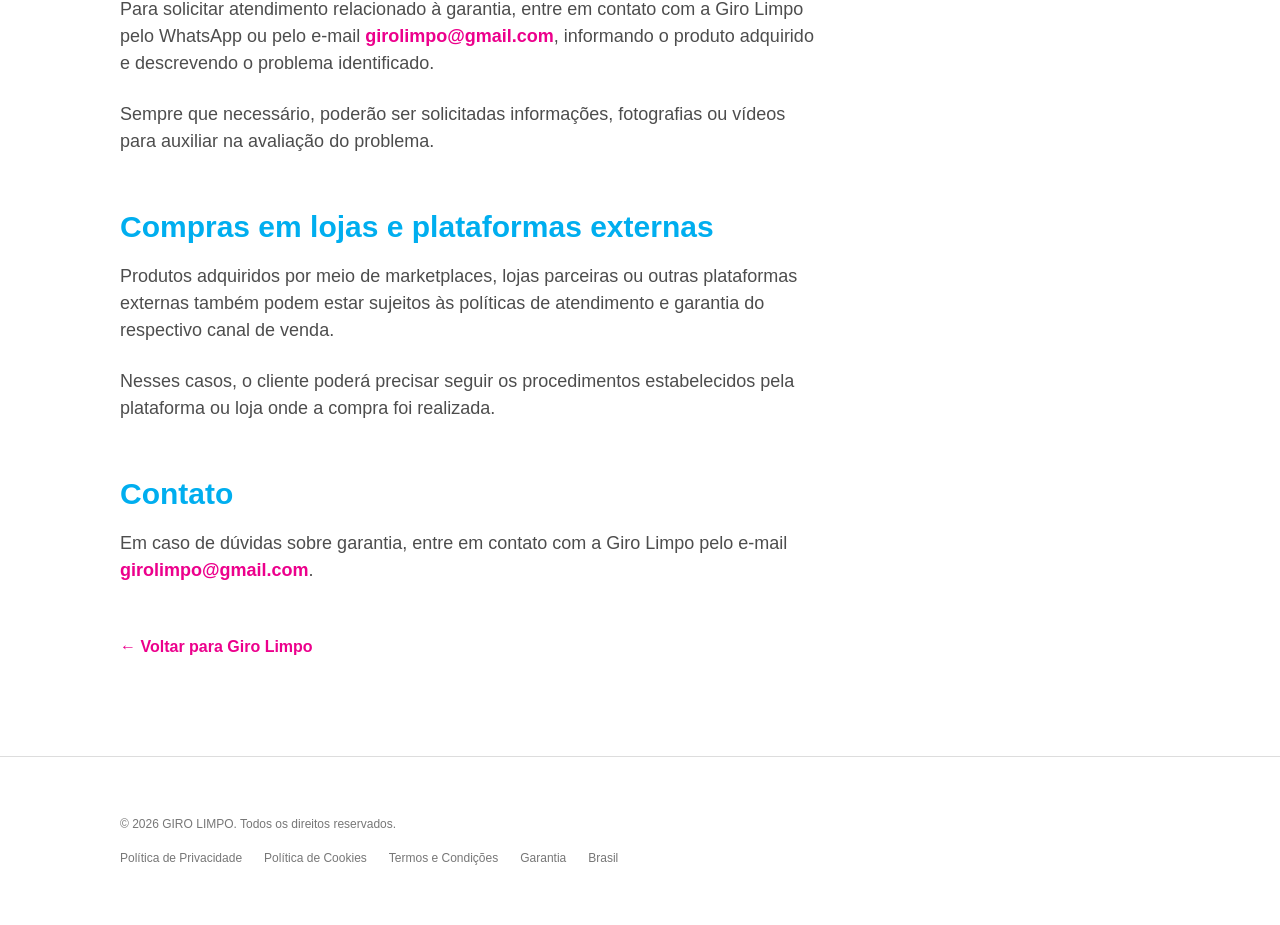
<file: garantia.html>
<!DOCTYPE html>

<html lang="pt-BR">

<head>
    <!-- Google tag (gtag.js) -->
<script async src="https://www.googletagmanager.com/gtag/js?id=G-DDJG91VEMX"></script>
<script>
  window.dataLayer = window.dataLayer || [];
  function gtag(){dataLayer.push(arguments);}
  gtag('js', new Date());

  gtag('config', 'G-DDJG91VEMX');
</script>
    <meta charset="UTF-8">
    <meta name="viewport" content="width=device-width, initial-scale=1.0">

<title>Garantia — Giro Limpo</title>

<meta name="description" content="Política de Garantia da Giro Limpo.">
<link rel="icon" type="image/png" href="img/favicon.png">
<link rel="stylesheet" href="css/style.css">

<style>

    .legal-page {
        width: 100%;
        max-width: 1200px;
        margin: 0;
        padding: 100px 120px;
    }

    .legal-page h1 {
        margin: 0 0 40px;
        color: #00AEEF;
        font-size: clamp(40px, 7vw, 100px);
        font-weight: 700;
        line-height: 0.95;
        letter-spacing: -0.04em;
    }

    .legal-page h2 {
        margin: 55px 0 20px;
        color: #00AEEF;
        font-size: 30px;
        font-weight: 700;
        line-height: 1.1;
    }

    .legal-page p {
        max-width: 700px;
        margin: 0 0 24px;
        color: #4d4d4d;
        font-size: 18px;
        font-weight: 400;
        line-height: 1.5;
    }

    .legal-page a {
        color: #EC008C;
        text-decoration: none;
        font-weight: 700;
    }

    .legal-page a:hover {
        color: #00AEEF;
    }

    .legal-back {
        display: inline-block;
        margin-top: 30px;
        color: #EC008C;
        font-size: 16px;
        font-weight: 700;
        text-decoration: none;
    }

    @media (max-width: 1200px) {

        .legal-page {
            padding: 80px 40px;
        }

    }

    @media (max-width: 600px) {

        .legal-page {
            padding: 60px 18px;
        }

        .legal-page h1 {
            font-size: clamp(40px, 14vw, 70px);
        }

        .legal-page h2 {
            font-size: 25px;
        }

        .legal-page p {
            font-size: 16px;
        }

    }

</style>

</head>

<body>

<div class="giro-stars" aria-hidden="true">
    <div class="giro-star giro-star-1"></div>
    <div class="giro-star giro-star-2"></div>
</div>

<header class="site-header">

<div class="header-left">

<a href="index.html" class="logo" aria-label="Giro Limpo">
    <img src="img/logo.svg" alt="Giro Limpo">
</a>

<nav class="main-nav">

<a href="index.html#produtos">Produtos</a>
<a href="index.html#ultrassom">Ultrassom</a>
<a href="index.html#giro-groove-dd">Giro Groove DD</a>
<a href="index.html#giro-groove-diy">Giro Groove DIY</a>
<a href="index.html#giro-merch">Giro Merch</a>
<a href="index.html#loja-contato">Loja e Contato</a>

</nav>

</div>

<div class="language-switch">
<a href="faq.html" class="faq-link">FAQ</a>
<span class="header-separator"></span>
<a href="garantia.html">PT</a> <span>|</span> <a href="warranty.html">EN</a>

</div>

</header>

<main>

<section class="legal-page">

<h1>Garantia</h1>

<p>
    A Giro Limpo busca oferecer produtos de qualidade e segurança
    para seus clientes. Esta página apresenta as condições gerais
    de garantia aplicáveis aos produtos comercializados diretamente
    pela Giro Limpo.
</p>

<h2>Prazo de garantia</h2>

<p>
    Os produtos possuem garantia legal conforme os prazos e
    condições estabelecidos pela legislação brasileira aplicável.
</p>

<p>
    Quando houver uma garantia adicional oferecida pela Giro Limpo,
    o prazo e as condições específicas serão informados no momento
    da compra.
</p>

<h2>O que a garantia cobre</h2>

<p>
    A garantia cobre defeitos de fabricação ou problemas que
    impeçam o funcionamento adequado do produto, desde que
    observadas as condições de utilização e conservação indicadas.
</p>

<p>
    Caso seja identificado um problema coberto pela garantia,
    a Giro Limpo avaliará o produto e indicará a solução adequada,
    que poderá incluir reparo, substituição ou outra medida prevista
    pela legislação aplicável.
</p>

<h2>O que a garantia não cobre</h2>

<p>
    A garantia não cobre danos decorrentes de uso inadequado,
    acidentes, quedas, alterações ou modificações realizadas pelo
    usuário, instalação incorreta ou utilização diferente daquela
    indicada para o produto.
</p>

<p>
    Também não estão cobertos danos decorrentes de desgaste natural,
    mau armazenamento, exposição inadequada ou utilização em
    condições diferentes das recomendadas.
</p>

<h2>Produtos DIY</h2>

<p>
    Projetos e arquivos disponibilizados gratuitamente pela Giro
    Limpo, incluindo o Giro Groove DIY, não constituem produtos
    montados ou vendidos pela Giro Limpo e, portanto, não possuem
    garantia sobre a montagem realizada pelo usuário.
</p>

<p>
    A montagem, configuração, personalização e utilização de
    projetos DIY são de responsabilidade do próprio usuário e devem
    seguir as instruções e condições da licença correspondente.
</p>

<h2>Como solicitar atendimento</h2>

<p>
    Para solicitar atendimento relacionado à garantia, entre em
    contato com a Giro Limpo pelo WhatsApp ou pelo e-mail
    <a href="mailto:girolimpo@gmail.com">girolimpo@gmail.com</a>,
    informando o produto adquirido e descrevendo o problema
    identificado.
</p>

<p>
    Sempre que necessário, poderão ser solicitadas informações,
    fotografias ou vídeos para auxiliar na avaliação do problema.
</p>

<h2>Compras em lojas e plataformas externas</h2>

<p>
    Produtos adquiridos por meio de marketplaces, lojas parceiras
    ou outras plataformas externas também podem estar sujeitos às
    políticas de atendimento e garantia do respectivo canal de
    venda.
</p>

<p>
    Nesses casos, o cliente poderá precisar seguir os procedimentos
    estabelecidos pela plataforma ou loja onde a compra foi
    realizada.
</p>

<h2>Contato</h2>

<p>
    Em caso de dúvidas sobre garantia, entre em contato com a
    Giro Limpo pelo e-mail
    <a href="mailto:girolimpo@gmail.com">girolimpo@gmail.com</a>.
</p>

<a href="index.html" class="legal-back">
    ← Voltar para Giro Limpo
</a>

</section>

</main>

<footer class="site-footer">

<p>
    © 2026 GIRO LIMPO. Todos os direitos reservados.
</p>

<div class="footer-links">

<a href="privacidade.html">Política de Privacidade</a> <a href="cookies.html">Política de Cookies</a> <a href="termos.html">Termos e Condições</a> <a href="garantia.html">Garantia</a>

<span>Brasil</span>

</div>

</footer>


<a
    href="https://wa.me/5562991513022"
    class="whatsapp-float"
    target="_blank"
    rel="noopener"
    aria-label="Falar com a Giro Limpo pelo WhatsApp"
>

    <img
        src="img/whatsapp.svg"
        alt="WhatsApp"
    >

</a>


</body>

</html>
</file>
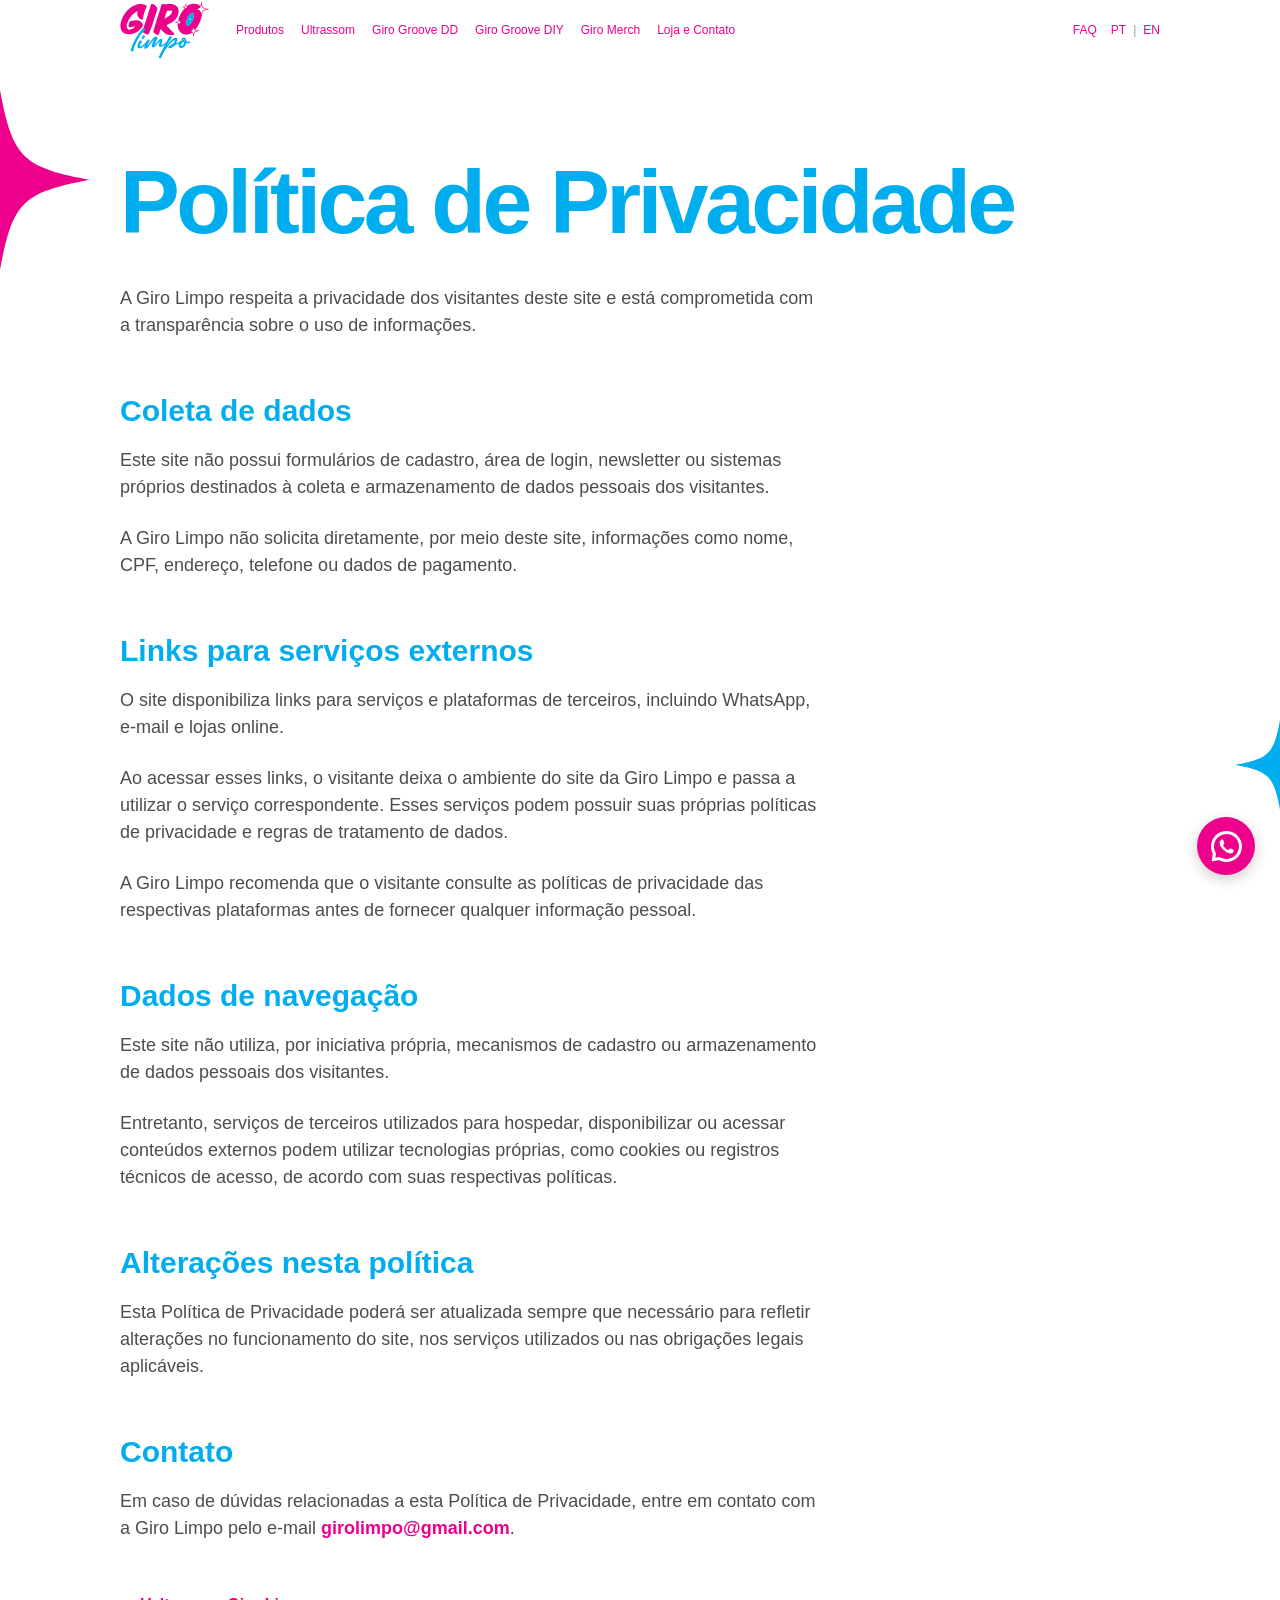
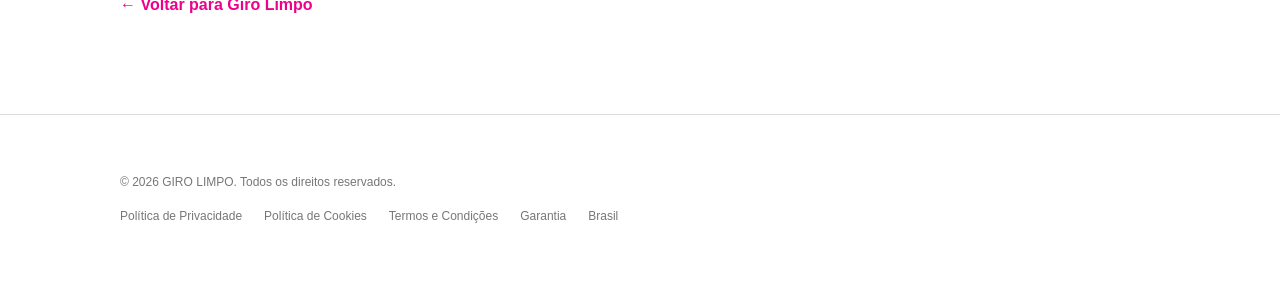
<file: privacidade.html>
<!DOCTYPE html>

<html lang="pt-BR">

<head>
    <!-- Google tag (gtag.js) -->
<script async src="https://www.googletagmanager.com/gtag/js?id=G-DDJG91VEMX"></script>
<script>
  window.dataLayer = window.dataLayer || [];
  function gtag(){dataLayer.push(arguments);}
  gtag('js', new Date());

  gtag('config', 'G-DDJG91VEMX');
</script>
    <meta charset="UTF-8">
    <meta name="viewport" content="width=device-width, initial-scale=1.0">

<title>Política de Privacidade — Giro Limpo</title>

<meta name="description" content="Política de Privacidade da Giro Limpo.">
<link rel="icon" type="image/png" href="img/favicon.png">
<link rel="stylesheet" href="css/style.css">

<style>

    .legal-page {
        width: 100%;
        max-width: 1200px;
        margin: 0;
        padding: 100px 120px;
    }

    .legal-page h1 {
        margin: 0 0 40px;
        color: #00AEEF;
        font-size: clamp(40px, 7vw, 100px);
        font-weight: 700;
        line-height: 0.95;
        letter-spacing: -0.04em;
    }

    .legal-page h2 {
        margin: 55px 0 20px;
        color: #00AEEF;
        font-size: 30px;
        font-weight: 700;
        line-height: 1.1;
    }

    .legal-page p {
        max-width: 700px;
        margin: 0 0 24px;
        color: #4d4d4d;
        font-size: 18px;
        font-weight: 400;
        line-height: 1.5;
    }

    .legal-page a {
        color: #EC008C;
        text-decoration: none;
        font-weight: 700;
    }

    .legal-page a:hover {
        color: #00AEEF;
    }

    .legal-back {
        display: inline-block;
        margin-top: 30px;
        color: #EC008C;
        font-size: 16px;
        font-weight: 700;
        text-decoration: none;
    }

    @media (max-width: 1200px) {

        .legal-page {
            padding: 80px 40px;
        }

    }

    @media (max-width: 600px) {

        .legal-page {
            padding: 60px 18px;
        }

        .legal-page h1 {
            font-size: clamp(40px, 14vw, 70px);
        }

        .legal-page h2 {
            font-size: 25px;
        }

        .legal-page p {
            font-size: 16px;
        }

    }

</style>

</head>

<body>

<div class="giro-stars" aria-hidden="true">
    <div class="giro-star giro-star-1"></div>
    <div class="giro-star giro-star-2"></div>
</div>

<header class="site-header">

<div class="header-left">


<a href="index.html" class="logo" aria-label="Giro Limpo">
    <img src="img/logo.svg" alt="Giro Limpo">
</a>

<nav class="main-nav">

    <a href="index.html#produtos">Produtos</a>
    <a href="index.html#ultrassom">Ultrassom</a>
    <a href="index.html#giro-groove-dd">Giro Groove DD</a>
    <a href="index.html#giro-groove-diy">Giro Groove DIY</a>
    <a href="index.html#giro-merch">Giro Merch</a>
    <a href="index.html#loja-contato">Loja e Contato</a>

</nav>


</div>

<div class="language-switch">

<a href="faq.html" class="faq-link">FAQ</a>
<span class="header-separator"></span>
<a href="privacidade.html">PT</a>
<span>|</span>
<a href="privacy.html">EN</a>


</div>

</header>

<main>

<section class="legal-page">


<h1>Política de Privacidade</h1>

<p>
    A Giro Limpo respeita a privacidade dos visitantes deste site
    e está comprometida com a transparência sobre o uso de
    informações.
</p>


<h2>Coleta de dados</h2>

<p>
    Este site não possui formulários de cadastro, área de login,
    newsletter ou sistemas próprios destinados à coleta e
    armazenamento de dados pessoais dos visitantes.
</p>

<p>
    A Giro Limpo não solicita diretamente, por meio deste site,
    informações como nome, CPF, endereço, telefone ou dados de
    pagamento.
</p>


<h2>Links para serviços externos</h2>

<p>
    O site disponibiliza links para serviços e plataformas de
    terceiros, incluindo WhatsApp, e-mail e lojas online.
</p>

<p>
    Ao acessar esses links, o visitante deixa o ambiente do site
    da Giro Limpo e passa a utilizar o serviço correspondente.
    Esses serviços podem possuir suas próprias políticas de
    privacidade e regras de tratamento de dados.
</p>

<p>
    A Giro Limpo recomenda que o visitante consulte as políticas
    de privacidade das respectivas plataformas antes de fornecer
    qualquer informação pessoal.
</p>


<h2>Dados de navegação</h2>

<p>
    Este site não utiliza, por iniciativa própria, mecanismos de
    cadastro ou armazenamento de dados pessoais dos visitantes.
</p>

<p>
    Entretanto, serviços de terceiros utilizados para hospedar,
    disponibilizar ou acessar conteúdos externos podem utilizar
    tecnologias próprias, como cookies ou registros técnicos de
    acesso, de acordo com suas respectivas políticas.
</p>


<h2>Alterações nesta política</h2>

<p>
    Esta Política de Privacidade poderá ser atualizada sempre que
    necessário para refletir alterações no funcionamento do site,
    nos serviços utilizados ou nas obrigações legais aplicáveis.
</p>


<h2>Contato</h2>

<p>
    Em caso de dúvidas relacionadas a esta Política de Privacidade,
    entre em contato com a Giro Limpo pelo e-mail
    <a href="mailto:girolimpo@gmail.com">girolimpo@gmail.com</a>.
</p>

<a href="index.html" class="legal-back">
    ← Voltar para Giro Limpo
</a>


</section>

</main>

<footer class="site-footer">

<p>
    © 2026 GIRO LIMPO. Todos os direitos reservados.
</p>

<div class="footer-links">

<a href="privacidade.html">Política de Privacidade</a> <a href="cookies.html">Política de Cookies</a> <a href="termos.html">Termos e Condições</a> <a href="garantia.html">Garantia</a>


<span>Brasil</span>


</div>

</footer>


<a
    href="https://wa.me/5562991513022"
    class="whatsapp-float"
    target="_blank"
    rel="noopener"
    aria-label="Falar com a Giro Limpo pelo WhatsApp"
>

    <img
        src="img/whatsapp.svg"
        alt="WhatsApp"
    >

</a>


</body>

</html>
</file>
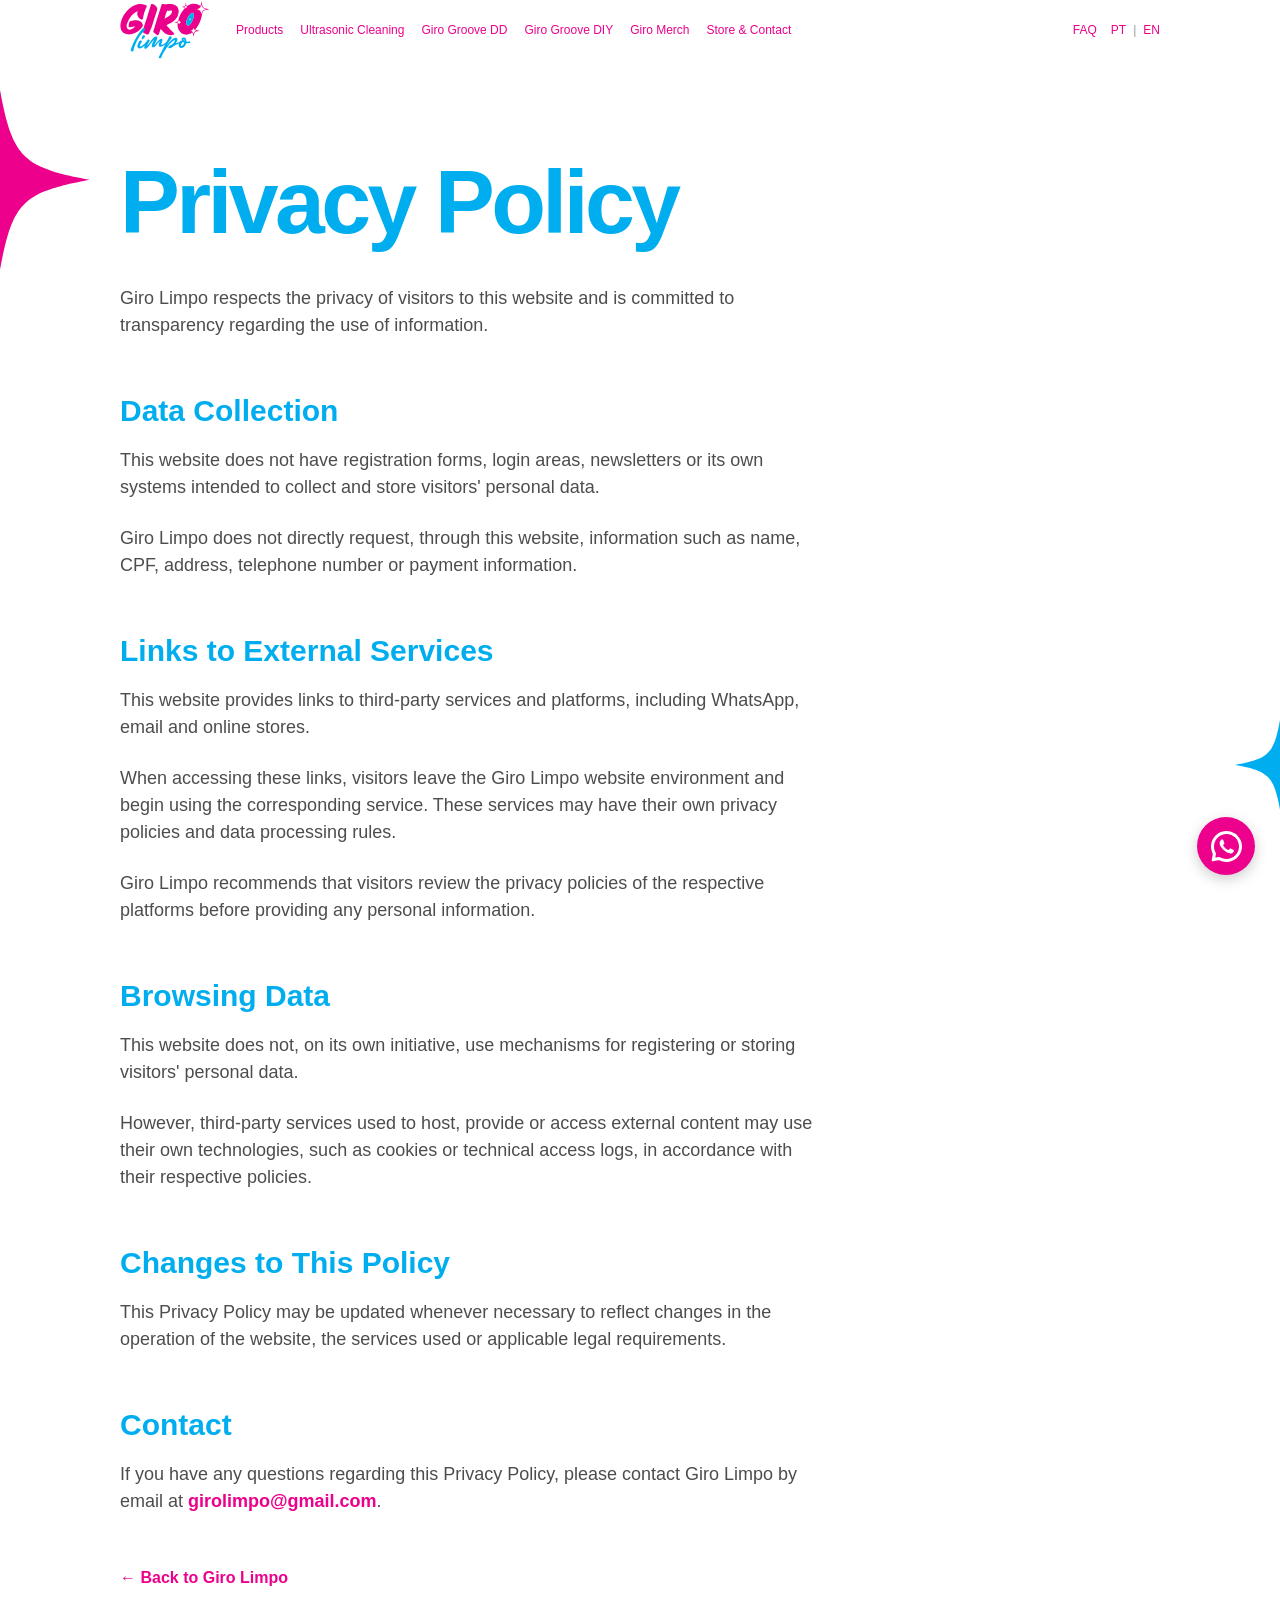
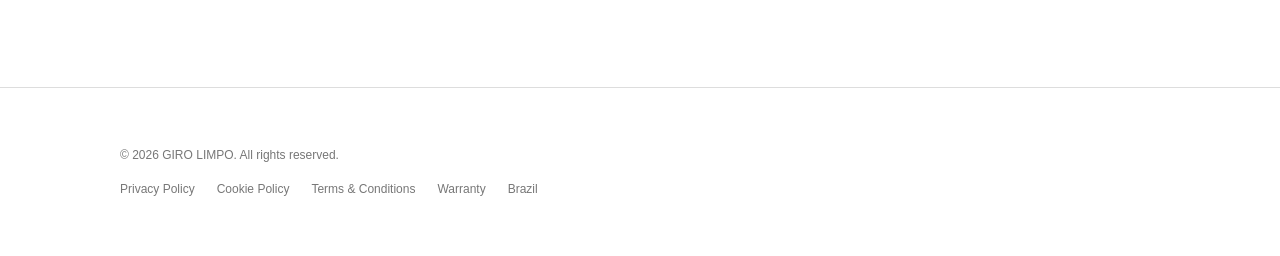
<file: privacy.html>
<!DOCTYPE html>

<html lang="en">

<head>
    <!-- Google tag (gtag.js) -->
<script async src="https://www.googletagmanager.com/gtag/js?id=G-DDJG91VEMX"></script>
<script>
  window.dataLayer = window.dataLayer || [];
  function gtag(){dataLayer.push(arguments);}
  gtag('js', new Date());

  gtag('config', 'G-DDJG91VEMX');
</script>
    <meta charset="UTF-8">
    <meta name="viewport" content="width=device-width, initial-scale=1.0">

<title>Privacy Policy — Giro Limpo</title>

<meta name="description" content="Giro Limpo Privacy Policy.">
<link rel="icon" type="image/png" href="img/favicon.png">
<link rel="stylesheet" href="css/style.css">

<style>

    .legal-page {
        width: 100%;
        max-width: 1200px;
        margin: 0;
        padding: 100px 120px;
    }

    .legal-page h1 {
        margin: 0 0 40px;
        color: #00AEEF;
        font-size: clamp(40px, 7vw, 100px);
        font-weight: 700;
        line-height: 0.95;
        letter-spacing: -0.04em;
    }

    .legal-page h2 {
        margin: 55px 0 20px;
        color: #00AEEF;
        font-size: 30px;
        font-weight: 700;
        line-height: 1.1;
    }

    .legal-page p {
        max-width: 700px;
        margin: 0 0 24px;
        color: #4d4d4d;
        font-size: 18px;
        font-weight: 400;
        line-height: 1.5;
    }

    .legal-page a {
        color: #EC008C;
        text-decoration: none;
        font-weight: 700;
    }

    .legal-page a:hover {
        color: #00AEEF;
    }

    .legal-back {
        display: inline-block;
        margin-top: 30px;
        color: #EC008C;
        font-size: 16px;
        font-weight: 700;
        text-decoration: none;
    }

    @media (max-width: 1200px) {

        .legal-page {
            padding: 80px 40px;
        }

    }

    @media (max-width: 600px) {

        .legal-page {
            padding: 60px 18px;
        }

        .legal-page h1 {
            font-size: clamp(40px, 14vw, 70px);
        }

        .legal-page h2 {
            font-size: 25px;
        }

        .legal-page p {
            font-size: 16px;
        }

    }

</style>

</head>

<body>

<div class="giro-stars" aria-hidden="true">
    <div class="giro-star giro-star-1"></div>
    <div class="giro-star giro-star-2"></div>
</div>

<header class="site-header">

<div class="header-left">


<a href="index-en.html" class="logo" aria-label="Giro Limpo">
    <img src="img/logo.svg" alt="Giro Limpo">
</a>

<nav class="main-nav">

    <a href="index-en.html#produtos">Products</a>
    <a href="index-en.html#ultrassom">Ultrasonic Cleaning</a>
    <a href="index-en.html#giro-groove-dd">Giro Groove DD</a>
    <a href="index-en.html#giro-groove-diy">Giro Groove DIY</a>
    <a href="index-en.html#giro-merch">Giro Merch</a>
    <a href="index-en.html#loja-contato">Store & Contact</a>

</nav>


</div>

<div class="language-switch">
<a href="faqen.html" class="faq-link">FAQ</a>
<span class="header-separator"></span>
<a href="privacidade.html">PT</a>
<span>|</span>
<a href="privacy-en.html">EN</a>


</div>

</header>

<main>

<section class="legal-page">


<h1>Privacy Policy</h1>

<p>
    Giro Limpo respects the privacy of visitors to this website
    and is committed to transparency regarding the use of
    information.
</p>


<h2>Data Collection</h2>

<p>
    This website does not have registration forms, login areas,
    newsletters or its own systems intended to collect and
    store visitors' personal data.
</p>

<p>
    Giro Limpo does not directly request, through this website,
    information such as name, CPF, address, telephone number
    or payment information.
</p>


<h2>Links to External Services</h2>

<p>
    This website provides links to third-party services and
    platforms, including WhatsApp, email and online stores.
</p>

<p>
    When accessing these links, visitors leave the Giro Limpo
    website environment and begin using the corresponding service.
    These services may have their own privacy policies and
    data processing rules.
</p>

<p>
    Giro Limpo recommends that visitors review the privacy
    policies of the respective platforms before providing
    any personal information.
</p>


<h2>Browsing Data</h2>

<p>
    This website does not, on its own initiative, use mechanisms
    for registering or storing visitors' personal data.
</p>

<p>
    However, third-party services used to host, provide or access
    external content may use their own technologies, such as
    cookies or technical access logs, in accordance with their
    respective policies.
</p>


<h2>Changes to This Policy</h2>

<p>
    This Privacy Policy may be updated whenever necessary to
    reflect changes in the operation of the website, the services
    used or applicable legal requirements.
</p>


<h2>Contact</h2>

<p>
    If you have any questions regarding this Privacy Policy,
    please contact Giro Limpo by email at
    <a href="mailto:girolimpo@gmail.com">girolimpo@gmail.com</a>.
</p>

<a href="index-en.html" class="legal-back">
    ← Back to Giro Limpo
</a>


</section>

</main>

<footer class="site-footer">

<p>
    © 2026 GIRO LIMPO. All rights reserved.
</p>

<div class="footer-links">


<a href="privacy.html">Privacy Policy</a>
<a href="cookies-en.html">Cookie Policy</a>
<a href="terms.html">Terms & Conditions</a>
<a href="warranty.html">Warranty</a>

<span>Brazil</span>


</div>

</footer>


<a
    href="https://wa.me/5562991513022"
    class="whatsapp-float"
    target="_blank"
    rel="noopener"
    aria-label="Falar com a Giro Limpo pelo WhatsApp"
>

    <img
        src="img/whatsapp.svg"
        alt="WhatsApp"
    >

</a>


</body>

</html>
</file>
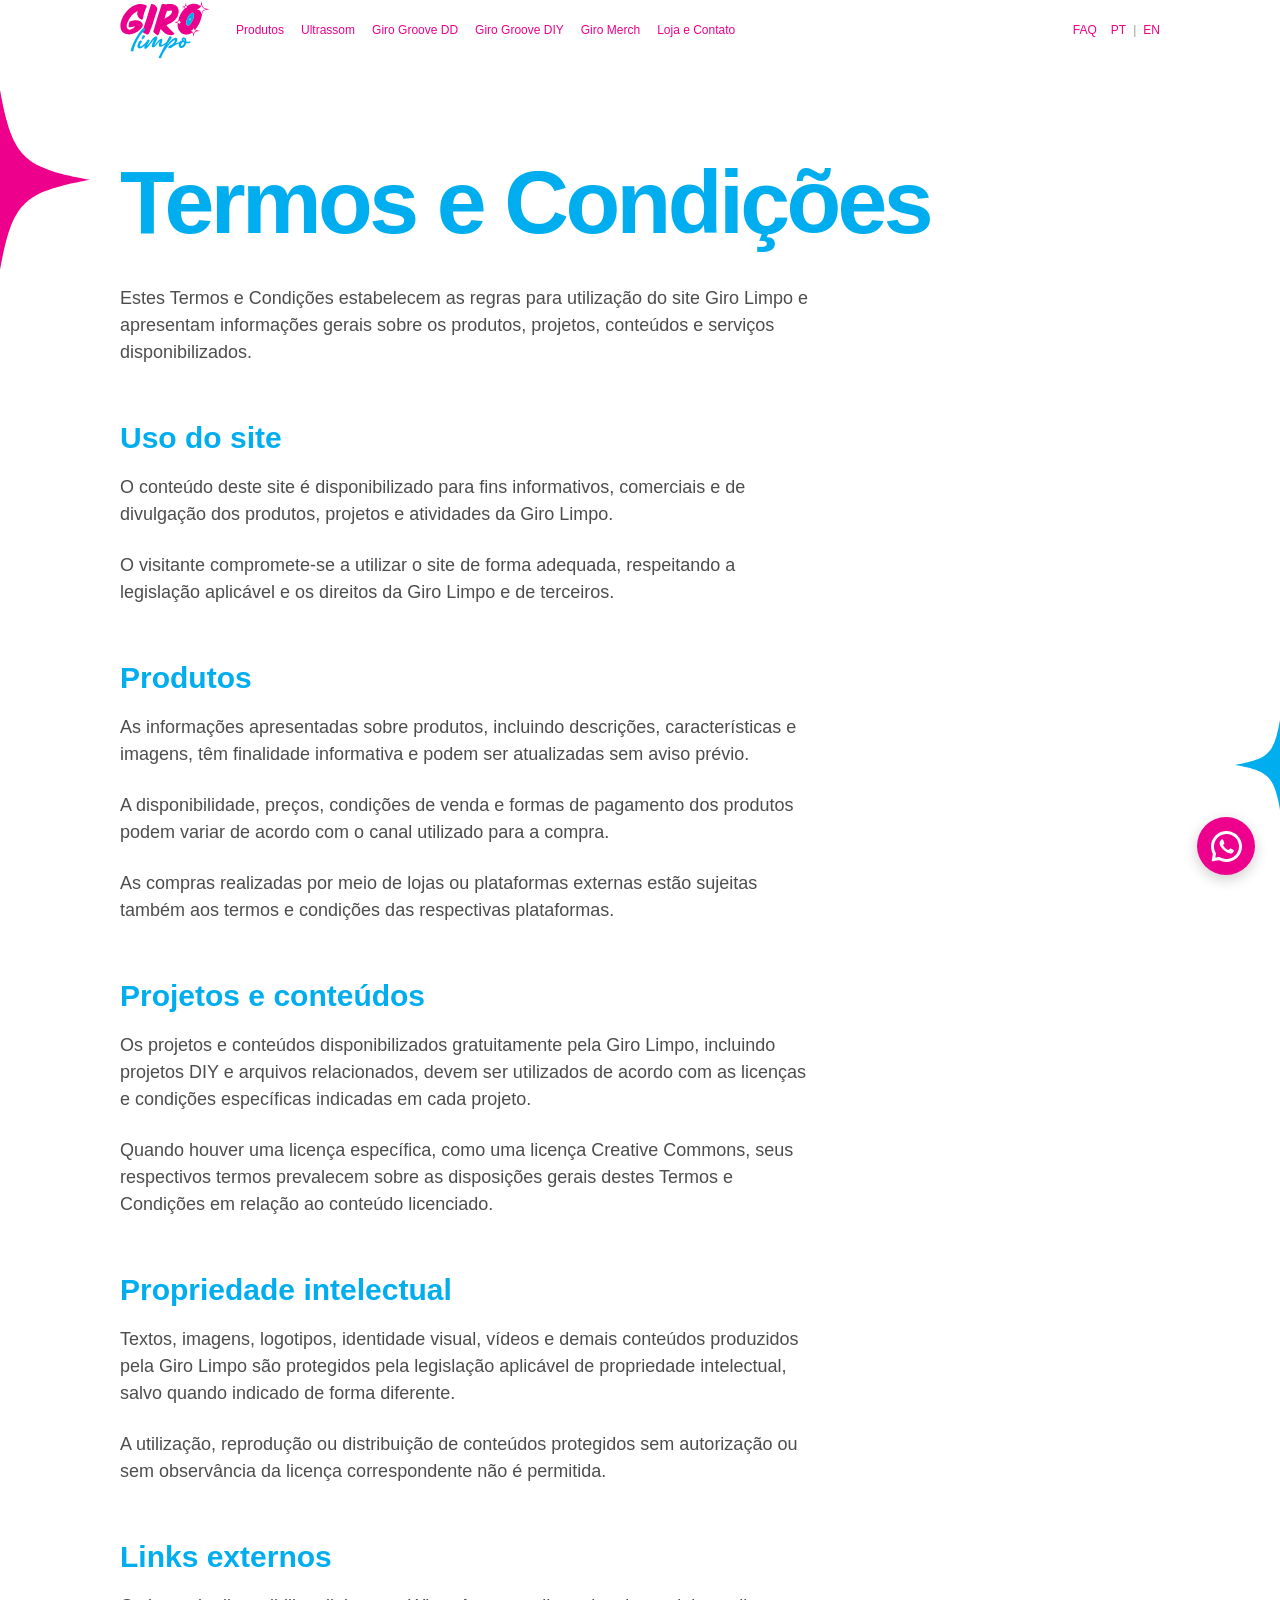
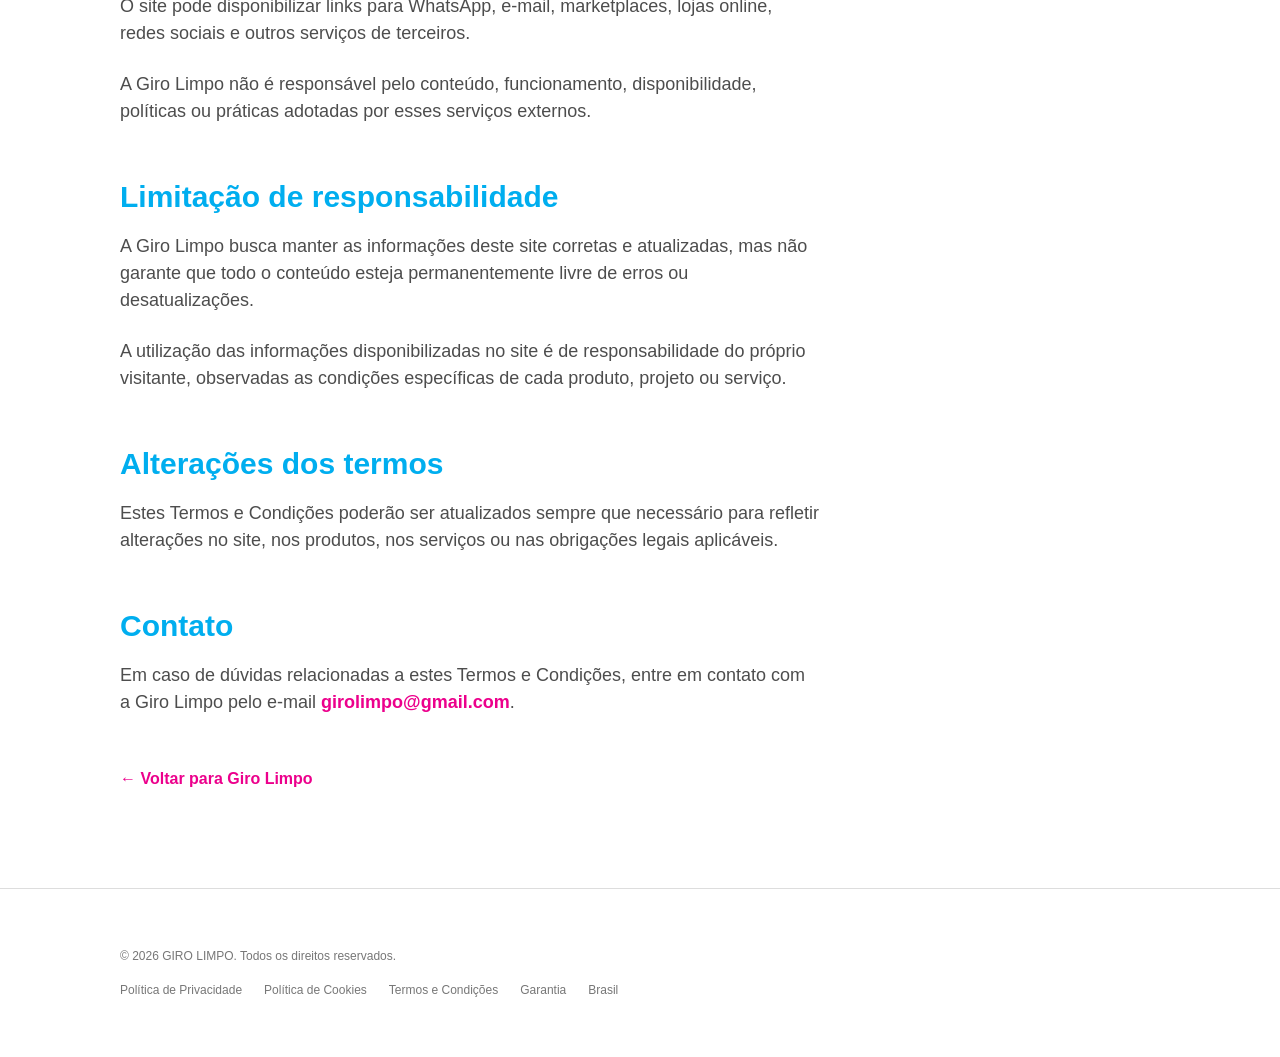
<file: termos.html>
<!DOCTYPE html>

<html lang="pt-BR">

<head>
    <!-- Google tag (gtag.js) -->
<script async src="https://www.googletagmanager.com/gtag/js?id=G-DDJG91VEMX"></script>
<script>
  window.dataLayer = window.dataLayer || [];
  function gtag(){dataLayer.push(arguments);}
  gtag('js', new Date());

  gtag('config', 'G-DDJG91VEMX');
</script>
    <meta charset="UTF-8">
    <meta name="viewport" content="width=device-width, initial-scale=1.0">

<title>Termos e Condições — Giro Limpo</title>

<meta name="description" content="Termos e Condições da Giro Limpo.">
<link rel="icon" type="image/png" href="img/favicon.png">
<link rel="stylesheet" href="css/style.css">

<style>

    .legal-page {
        width: 100%;
        max-width: 1200px;
        margin: 0;
        padding: 100px 120px;
    }

    .legal-page h1 {
        margin: 0 0 40px;
        color: #00AEEF;
        font-size: clamp(40px, 7vw, 100px);
        font-weight: 700;
        line-height: 0.95;
        letter-spacing: -0.04em;
    }

    .legal-page h2 {
        margin: 55px 0 20px;
        color: #00AEEF;
        font-size: 30px;
        font-weight: 700;
        line-height: 1.1;
    }

    .legal-page p {
        max-width: 700px;
        margin: 0 0 24px;
        color: #4d4d4d;
        font-size: 18px;
        font-weight: 400;
        line-height: 1.5;
    }

    .legal-page a {
        color: #EC008C;
        text-decoration: none;
        font-weight: 700;
    }

    .legal-page a:hover {
        color: #00AEEF;
    }

    .legal-back {
        display: inline-block;
        margin-top: 30px;
        color: #EC008C;
        font-size: 16px;
        font-weight: 700;
        text-decoration: none;
    }

    @media (max-width: 1200px) {

        .legal-page {
            padding: 80px 40px;
        }

    }

    @media (max-width: 600px) {

        .legal-page {
            padding: 60px 18px;
        }

        .legal-page h1 {
            font-size: clamp(40px, 14vw, 70px);
        }

        .legal-page h2 {
            font-size: 25px;
        }

        .legal-page p {
            font-size: 16px;
        }

    }

</style>

</head>

<body>

<div class="giro-stars" aria-hidden="true">
    <div class="giro-star giro-star-1"></div>
    <div class="giro-star giro-star-2"></div>
</div>

<header class="site-header">

<div class="header-left">

<a href="index.html" class="logo" aria-label="Giro Limpo">
    <img src="img/logo.svg" alt="Giro Limpo">
</a>

<nav class="main-nav">

<a href="index.html#produtos">Produtos</a>
<a href="index.html#ultrassom">Ultrassom</a>
<a href="index.html#giro-groove-dd">Giro Groove DD</a>
<a href="index.html#giro-groove-diy">Giro Groove DIY</a>
<a href="index.html#giro-merch">Giro Merch</a>
<a href="index.html#loja-contato">Loja e Contato</a>

</nav>

</div>

<div class="language-switch">
<a href="faq.html" class="faq-link">FAQ</a>
<span class="header-separator"></span>
<a href="termos.html">PT</a> <span>|</span> <a href="terms.html">EN</a>

</div>

</header>

<main>

<section class="legal-page">

<h1>Termos e Condições</h1>

<p>
    Estes Termos e Condições estabelecem as regras para utilização
    do site Giro Limpo e apresentam informações gerais sobre os
    produtos, projetos, conteúdos e serviços disponibilizados.
</p>

<h2>Uso do site</h2>

<p>
    O conteúdo deste site é disponibilizado para fins informativos,
    comerciais e de divulgação dos produtos, projetos e atividades
    da Giro Limpo.
</p>

<p>
    O visitante compromete-se a utilizar o site de forma adequada,
    respeitando a legislação aplicável e os direitos da Giro Limpo
    e de terceiros.
</p>

<h2>Produtos</h2>

<p>
    As informações apresentadas sobre produtos, incluindo
    descrições, características e imagens, têm finalidade
    informativa e podem ser atualizadas sem aviso prévio.
</p>

<p>
    A disponibilidade, preços, condições de venda e formas de
    pagamento dos produtos podem variar de acordo com o canal
    utilizado para a compra.
</p>

<p>
    As compras realizadas por meio de lojas ou plataformas
    externas estão sujeitas também aos termos e condições das
    respectivas plataformas.
</p>

<h2>Projetos e conteúdos</h2>

<p>
    Os projetos e conteúdos disponibilizados gratuitamente pela
    Giro Limpo, incluindo projetos DIY e arquivos relacionados,
    devem ser utilizados de acordo com as licenças e condições
    específicas indicadas em cada projeto.
</p>

<p>
    Quando houver uma licença específica, como uma licença Creative
    Commons, seus respectivos termos prevalecem sobre as disposições
    gerais destes Termos e Condições em relação ao conteúdo
    licenciado.
</p>

<h2>Propriedade intelectual</h2>

<p>
    Textos, imagens, logotipos, identidade visual, vídeos e demais
    conteúdos produzidos pela Giro Limpo são protegidos pela
    legislação aplicável de propriedade intelectual, salvo quando
    indicado de forma diferente.
</p>

<p>
    A utilização, reprodução ou distribuição de conteúdos protegidos
    sem autorização ou sem observância da licença correspondente
    não é permitida.
</p>

<h2>Links externos</h2>

<p>
    O site pode disponibilizar links para WhatsApp, e-mail,
    marketplaces, lojas online, redes sociais e outros serviços
    de terceiros.
</p>

<p>
    A Giro Limpo não é responsável pelo conteúdo, funcionamento,
    disponibilidade, políticas ou práticas adotadas por esses
    serviços externos.
</p>

<h2>Limitação de responsabilidade</h2>

<p>
    A Giro Limpo busca manter as informações deste site corretas
    e atualizadas, mas não garante que todo o conteúdo esteja
    permanentemente livre de erros ou desatualizações.
</p>

<p>
    A utilização das informações disponibilizadas no site é de
    responsabilidade do próprio visitante, observadas as condições
    específicas de cada produto, projeto ou serviço.
</p>

<h2>Alterações dos termos</h2>

<p>
    Estes Termos e Condições poderão ser atualizados sempre que
    necessário para refletir alterações no site, nos produtos,
    nos serviços ou nas obrigações legais aplicáveis.
</p>

<h2>Contato</h2>

<p>
    Em caso de dúvidas relacionadas a estes Termos e Condições,
    entre em contato com a Giro Limpo pelo e-mail
    <a href="mailto:girolimpo@gmail.com">girolimpo@gmail.com</a>.
</p>

<a href="index.html" class="legal-back">
    ← Voltar para Giro Limpo
</a>

</section>

</main>

<footer class="site-footer">

<p>
    © 2026 GIRO LIMPO. Todos os direitos reservados.
</p>

<div class="footer-links">

<a href="privacidade.html">Política de Privacidade</a> <a href="cookies.html">Política de Cookies</a> <a href="termos.html">Termos e Condições</a> <a href="garantia.html">Garantia</a>

<span>Brasil</span>

</div>

</footer>


<a
    href="https://wa.me/5562991513022"
    class="whatsapp-float"
    target="_blank"
    rel="noopener"
    aria-label="Falar com a Giro Limpo pelo WhatsApp"
>

    <img
        src="img/whatsapp.svg"
        alt="WhatsApp"
    >

</a>


</body>

</html>
</file>
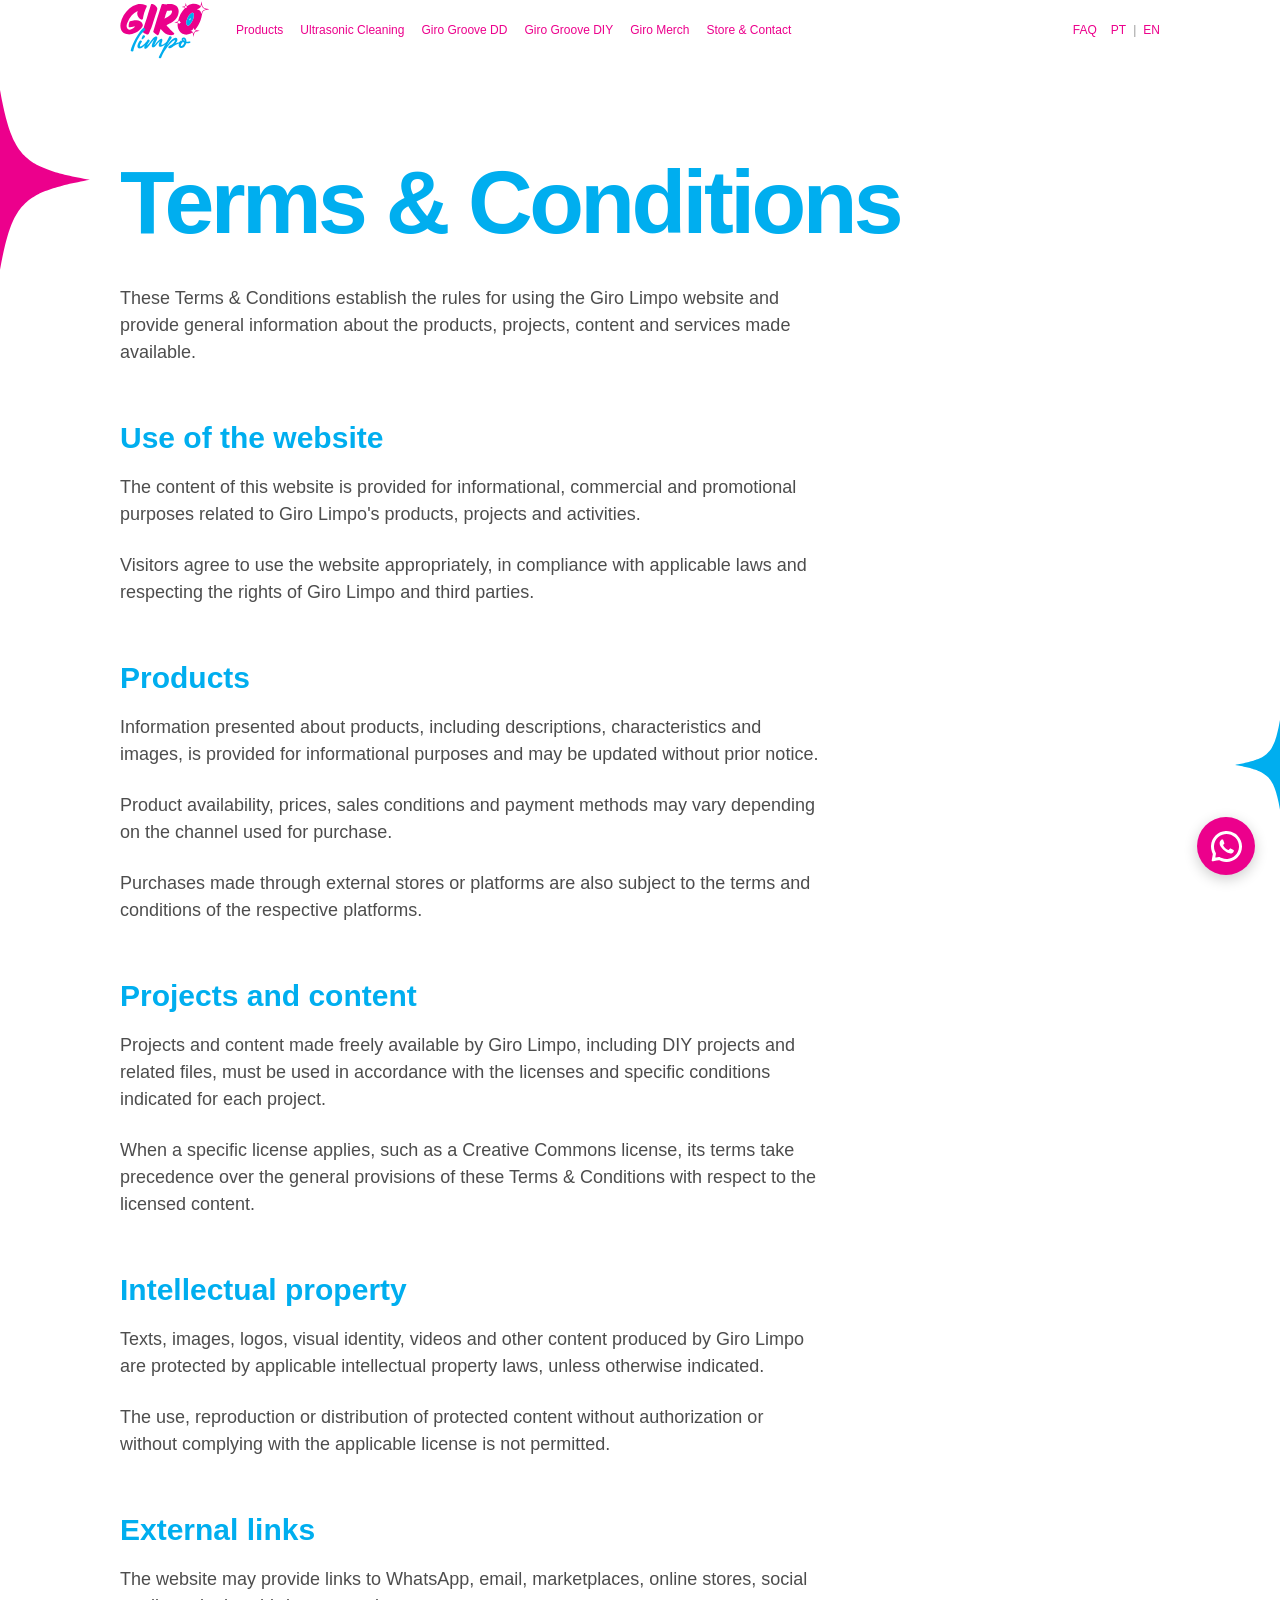
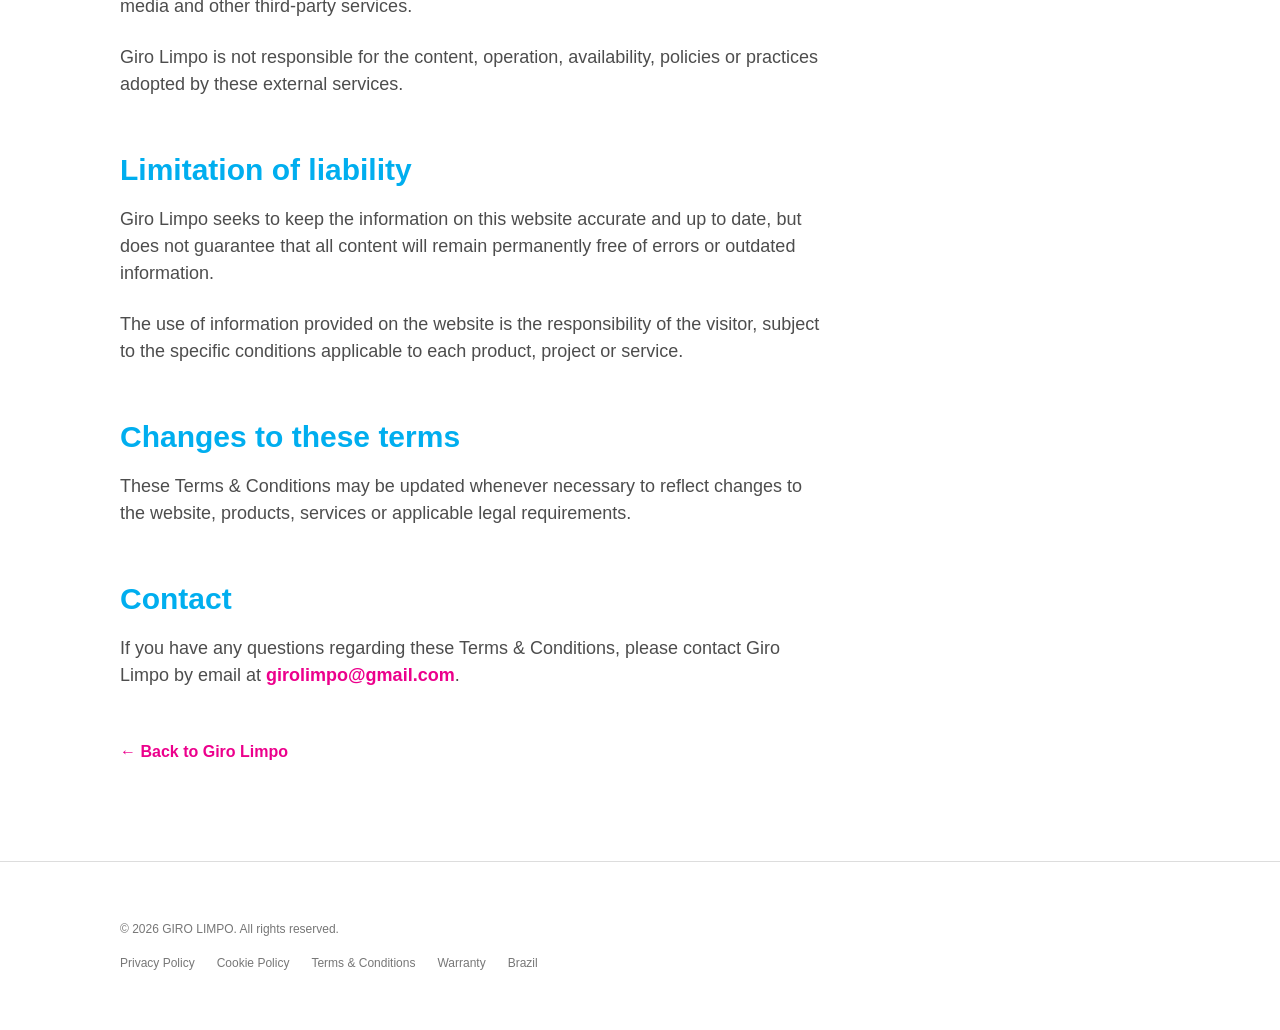
<file: terms.html>
<!DOCTYPE html>

<html lang="en">

<head>
    <!-- Google tag (gtag.js) -->
<script async src="https://www.googletagmanager.com/gtag/js?id=G-DDJG91VEMX"></script>
<script>
  window.dataLayer = window.dataLayer || [];
  function gtag(){dataLayer.push(arguments);}
  gtag('js', new Date());

  gtag('config', 'G-DDJG91VEMX');
</script>
    <meta charset="UTF-8">
    <meta name="viewport" content="width=device-width, initial-scale=1.0">

<title>Terms & Conditions — Giro Limpo</title>

<meta name="description" content="Terms & Conditions of Giro Limpo.">
<link rel="icon" type="image/png" href="img/favicon.png">
<link rel="stylesheet" href="css/style.css">

<style>

    .legal-page {
        width: 100%;
        max-width: 1200px;
        margin: 0;
        padding: 100px 120px;
    }

    .legal-page h1 {
        margin: 0 0 40px;
        color: #00AEEF;
        font-size: clamp(40px, 7vw, 100px);
        font-weight: 700;
        line-height: 0.95;
        letter-spacing: -0.04em;
    }

    .legal-page h2 {
        margin: 55px 0 20px;
        color: #00AEEF;
        font-size: 30px;
        font-weight: 700;
        line-height: 1.1;
    }

    .legal-page p {
        max-width: 700px;
        margin: 0 0 24px;
        color: #4d4d4d;
        font-size: 18px;
        font-weight: 400;
        line-height: 1.5;
    }

    .legal-page a {
        color: #EC008C;
        text-decoration: none;
        font-weight: 700;
    }

    .legal-page a:hover {
        color: #00AEEF;
    }

    .legal-back {
        display: inline-block;
        margin-top: 30px;
        color: #EC008C;
        font-size: 16px;
        font-weight: 700;
        text-decoration: none;
    }

    @media (max-width: 1200px) {

        .legal-page {
            padding: 80px 40px;
        }

    }

    @media (max-width: 600px) {

        .legal-page {
            padding: 60px 18px;
        }

        .legal-page h1 {
            font-size: clamp(40px, 14vw, 70px);
        }

        .legal-page h2 {
            font-size: 25px;
        }

        .legal-page p {
            font-size: 16px;
        }

    }

</style>

</head>

<body>

<div class="giro-stars" aria-hidden="true">
    <div class="giro-star giro-star-1"></div>
    <div class="giro-star giro-star-2"></div>
</div>

<header class="site-header">

<div class="header-left">

<a href="index-en.html" class="logo" aria-label="Giro Limpo">
    <img src="img/logo.svg" alt="Giro Limpo">
</a>

<nav class="main-nav">


<a href="index-en.html#produtos">Products</a>
<a href="index-en.html#ultrassom">Ultrasonic Cleaning</a>
<a href="index-en.html#giro-groove-dd">Giro Groove DD</a>
<a href="index-en.html#giro-groove-diy">Giro Groove DIY</a>
<a href="index-en.html#giro-merch">Giro Merch</a>
<a href="index-en.html#loja-contato">Store & Contact</a>


</nav>

</div>

<div class="language-switch">
<a href="faqen.html" class="faq-link">FAQ</a>
<span class="header-separator"></span>
<a href="termos.html">PT</a> <span>|</span> <a href="terms.html">EN</a>

</div>

</header>

<main>

<section class="legal-page">

<h1>Terms & Conditions</h1>

<p>
    These Terms & Conditions establish the rules for using the
    Giro Limpo website and provide general information about the
    products, projects, content and services made available.
</p>

<h2>Use of the website</h2>

<p>
    The content of this website is provided for informational,
    commercial and promotional purposes related to Giro Limpo's
    products, projects and activities.
</p>

<p>
    Visitors agree to use the website appropriately, in compliance
    with applicable laws and respecting the rights of Giro Limpo
    and third parties.
</p>

<h2>Products</h2>

<p>
    Information presented about products, including descriptions,
    characteristics and images, is provided for informational
    purposes and may be updated without prior notice.
</p>

<p>
    Product availability, prices, sales conditions and payment
    methods may vary depending on the channel used for purchase.
</p>

<p>
    Purchases made through external stores or platforms are also
    subject to the terms and conditions of the respective platforms.
</p>

<h2>Projects and content</h2>

<p>
    Projects and content made freely available by Giro Limpo,
    including DIY projects and related files, must be used in
    accordance with the licenses and specific conditions indicated
    for each project.
</p>

<p>
    When a specific license applies, such as a Creative Commons
    license, its terms take precedence over the general provisions
    of these Terms & Conditions with respect to the licensed content.
</p>

<h2>Intellectual property</h2>

<p>
    Texts, images, logos, visual identity, videos and other content
    produced by Giro Limpo are protected by applicable intellectual
    property laws, unless otherwise indicated.
</p>

<p>
    The use, reproduction or distribution of protected content
    without authorization or without complying with the applicable
    license is not permitted.
</p>

<h2>External links</h2>

<p>
    The website may provide links to WhatsApp, email, marketplaces,
    online stores, social media and other third-party services.
</p>

<p>
    Giro Limpo is not responsible for the content, operation,
    availability, policies or practices adopted by these external
    services.
</p>

<h2>Limitation of liability</h2>

<p>
    Giro Limpo seeks to keep the information on this website
    accurate and up to date, but does not guarantee that all content
    will remain permanently free of errors or outdated information.
</p>

<p>
    The use of information provided on the website is the
    responsibility of the visitor, subject to the specific conditions
    applicable to each product, project or service.
</p>

<h2>Changes to these terms</h2>

<p>
    These Terms & Conditions may be updated whenever necessary to
    reflect changes to the website, products, services or applicable
    legal requirements.
</p>

<h2>Contact</h2>

<p>
    If you have any questions regarding these Terms & Conditions,
    please contact Giro Limpo by email at
    <a href="mailto:girolimpo@gmail.com">girolimpo@gmail.com</a>.
</p>

<a href="index-en.html" class="legal-back">
    ← Back to Giro Limpo
</a>

</section>

</main>

<footer class="site-footer">

<p>
    © 2026 GIRO LIMPO. All rights reserved.
</p>

<div class="footer-links">

<a href="privacy.html">Privacy Policy</a> <a href="cookies-en.html">Cookie Policy</a> <a href="terms.html">Terms & Conditions</a> <a href="warranty.html">Warranty</a>

<span>Brazil</span>

</div>

</footer>


<a
    href="https://wa.me/5562991513022"
    class="whatsapp-float"
    target="_blank"
    rel="noopener"
    aria-label="Falar com a Giro Limpo pelo WhatsApp"
>

    <img
        src="img/whatsapp.svg"
        alt="WhatsApp"
    >

</a>


</body>

</html>
</file>
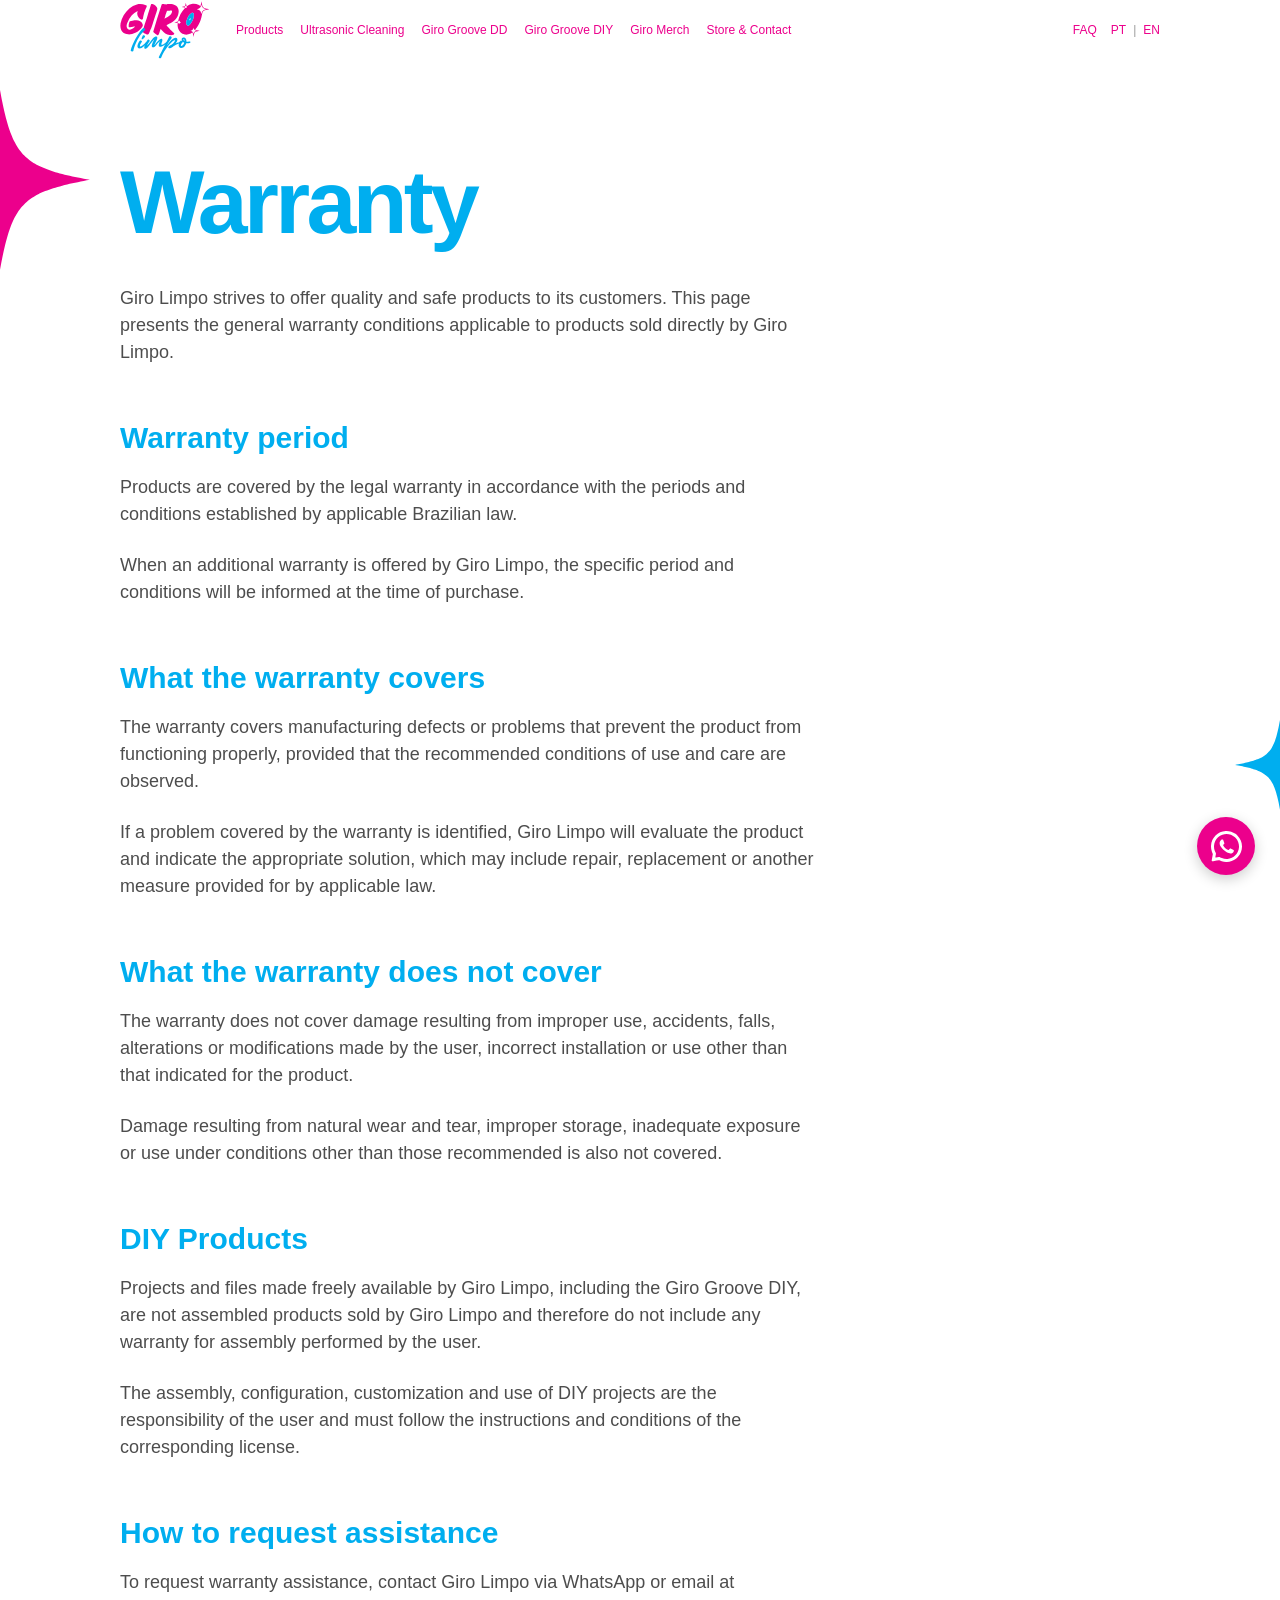
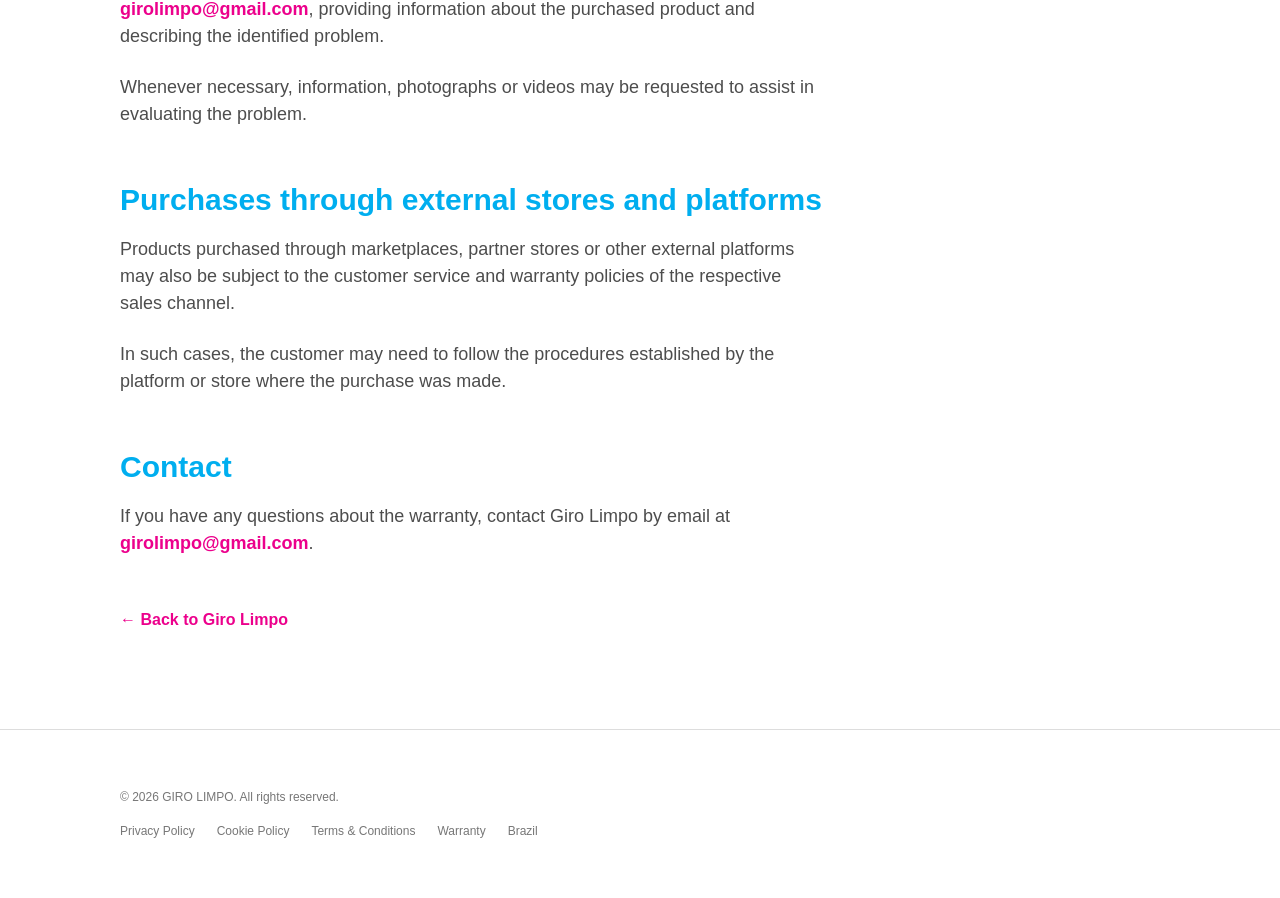
<file: warranty.html>
<!DOCTYPE html>

<html lang="en">

<head>
    <!-- Google tag (gtag.js) -->
<script async src="https://www.googletagmanager.com/gtag/js?id=G-DDJG91VEMX"></script>
<script>
  window.dataLayer = window.dataLayer || [];
  function gtag(){dataLayer.push(arguments);}
  gtag('js', new Date());

  gtag('config', 'G-DDJG91VEMX');
</script>
    <meta charset="UTF-8">
    <meta name="viewport" content="width=device-width, initial-scale=1.0">

<title>Warranty — Giro Limpo</title>

<meta name="description" content="Giro Limpo Warranty Policy.">
<link rel="icon" type="image/png" href="img/favicon.png">
<link rel="stylesheet" href="css/style.css">

<style>

    .legal-page {
        width: 100%;
        max-width: 1200px;
        margin: 0;
        padding: 100px 120px;
    }

    .legal-page h1 {
        margin: 0 0 40px;
        color: #00AEEF;
        font-size: clamp(40px, 7vw, 100px);
        font-weight: 700;
        line-height: 0.95;
        letter-spacing: -0.04em;
    }

    .legal-page h2 {
        margin: 55px 0 20px;
        color: #00AEEF;
        font-size: 30px;
        font-weight: 700;
        line-height: 1.1;
    }

    .legal-page p {
        max-width: 700px;
        margin: 0 0 24px;
        color: #4d4d4d;
        font-size: 18px;
        font-weight: 400;
        line-height: 1.5;
    }

    .legal-page a {
        color: #EC008C;
        text-decoration: none;
        font-weight: 700;
    }

    .legal-page a:hover {
        color: #00AEEF;
    }

    .legal-back {
        display: inline-block;
        margin-top: 30px;
        color: #EC008C;
        font-size: 16px;
        font-weight: 700;
        text-decoration: none;
    }

    @media (max-width: 1200px) {

        .legal-page {
            padding: 80px 40px;
        }

    }

    @media (max-width: 600px) {

        .legal-page {
            padding: 60px 18px;
        }

        .legal-page h1 {
            font-size: clamp(40px, 14vw, 70px);
        }

        .legal-page h2 {
            font-size: 25px;
        }

        .legal-page p {
            font-size: 16px;
        }

    }

</style>

</head>

<body>

<div class="giro-stars" aria-hidden="true">
    <div class="giro-star giro-star-1"></div>
    <div class="giro-star giro-star-2"></div>
</div>

<header class="site-header">

<div class="header-left">

<a href="index-en.html" class="logo" aria-label="Giro Limpo">
    <img src="img/logo.svg" alt="Giro Limpo">
</a>

<nav class="main-nav">

<a href="index-en.html#produtos">Products</a>
<a href="index-en.html#ultrassom">Ultrasonic Cleaning</a>
<a href="index-en.html#giro-groove-dd">Giro Groove DD</a>
<a href="index-en.html#giro-groove-diy">Giro Groove DIY</a>
<a href="index-en.html#giro-merch">Giro Merch</a>
<a href="index-en.html#loja-contato">Store & Contact</a>

</nav>

</div>

<div class="language-switch">
<a href="faqen.html" class="faq-link">FAQ</a>
<span class="header-separator"></span>
<a href="garantia.html">PT</a> <span>|</span> <a href="warranty.html">EN</a>

</div>

</header>

<main>

<section class="legal-page">

<h1>Warranty</h1>

<p>
    Giro Limpo strives to offer quality and safe products to its
    customers. This page presents the general warranty conditions
    applicable to products sold directly by Giro Limpo.
</p>

<h2>Warranty period</h2>

<p>
    Products are covered by the legal warranty in accordance with
    the periods and conditions established by applicable Brazilian
    law.
</p>

<p>
    When an additional warranty is offered by Giro Limpo, the
    specific period and conditions will be informed at the time
    of purchase.
</p>

<h2>What the warranty covers</h2>

<p>
    The warranty covers manufacturing defects or problems that
    prevent the product from functioning properly, provided that
    the recommended conditions of use and care are observed.
</p>

<p>
    If a problem covered by the warranty is identified, Giro Limpo
    will evaluate the product and indicate the appropriate solution,
    which may include repair, replacement or another measure
    provided for by applicable law.
</p>

<h2>What the warranty does not cover</h2>

<p>
    The warranty does not cover damage resulting from improper use,
    accidents, falls, alterations or modifications made by the
    user, incorrect installation or use other than that indicated
    for the product.
</p>

<p>
    Damage resulting from natural wear and tear, improper storage,
    inadequate exposure or use under conditions other than those
    recommended is also not covered.
</p>

<h2>DIY Products</h2>

<p>
    Projects and files made freely available by Giro Limpo,
    including the Giro Groove DIY, are not assembled products sold
    by Giro Limpo and therefore do not include any warranty for
    assembly performed by the user.
</p>

<p>
    The assembly, configuration, customization and use of DIY
    projects are the responsibility of the user and must follow
    the instructions and conditions of the corresponding license.
</p>

<h2>How to request assistance</h2>

<p>
    To request warranty assistance, contact Giro Limpo via WhatsApp
    or email at
    <a href="mailto:girolimpo@gmail.com">girolimpo@gmail.com</a>,
    providing information about the purchased product and
    describing the identified problem.
</p>

<p>
    Whenever necessary, information, photographs or videos may be
    requested to assist in evaluating the problem.
</p>

<h2>Purchases through external stores and platforms</h2>

<p>
    Products purchased through marketplaces, partner stores or
    other external platforms may also be subject to the customer
    service and warranty policies of the respective sales channel.
</p>

<p>
    In such cases, the customer may need to follow the procedures
    established by the platform or store where the purchase was
    made.
</p>

<h2>Contact</h2>

<p>
    If you have any questions about the warranty, contact
    Giro Limpo by email at
    <a href="mailto:girolimpo@gmail.com">girolimpo@gmail.com</a>.
</p>

<a href="index-en.html" class="legal-back">
    ← Back to Giro Limpo
</a>

</section>

</main>

<footer class="site-footer">

<p>
    © 2026 GIRO LIMPO. All rights reserved.
</p>

<div class="footer-links">

<a href="privacy.html">Privacy Policy</a>
<a href="cookies-en.html">Cookie Policy</a>
<a href="terms.html">Terms & Conditions</a>
<a href="warranty.html">Warranty</a>

<span>Brazil</span>

</div>

</footer>


<a
    href="https://wa.me/5562991513022"
    class="whatsapp-float"
    target="_blank"
    rel="noopener"
    aria-label="Falar com a Giro Limpo pelo WhatsApp"
>

    <img
        src="img/whatsapp.svg"
        alt="WhatsApp"
    >

</a>


</body>

</html>
</file>
<file: css/style.css>
* {
  box-sizing: border-box;
  }

html {
scroll-behavior: smooth;
width: 100%;
max-width: 100%;
overflow-x: hidden;
}

body {
margin: 0;
padding: 60px 0 0 0;
width: 100%;
max-width: 100%;
background: #ffffff;
color: #333333;
font-family: Arial, Helvetica, sans-serif;
overflow-x: hidden;
}

/* =========================================================
CABEÇALHO — DESKTOP
========================================================= */

.site-header {
position: fixed;
top: 0;
left: 0;
z-index: 1000;
width: 100%;
height: 60px;
display: flex;
align-items: center;
padding: 0 120px;
background: #ffffff;
}

.logo {
width: 90px;
height: 34px;
display: flex;
align-items: center;
flex-shrink: 0;
}

.logo img {
display: block;
width: 100%;
height: auto;
}

.header-left {
display: flex;
align-items: center;
min-width: 0;
max-width: 100%;
}

.main-nav {
display: flex;
align-items: center;
gap: 17px;
margin-left: 26px;
white-space: nowrap;
min-width: 0;
max-width: 100%;
}

.main-nav a {
color: #EC008C;
text-decoration: none;
font-size: 12px;
font-weight: 400;
line-height: 1;
white-space: nowrap;
transition: color 0.2s ease;
}

.main-nav a:hover {
color: #00AEEF;
}

.language-switch {
margin-left: auto;
display: flex;
align-items: center;
gap: 7px;
white-space: nowrap;
flex-shrink: 0;
}

.language-switch a {
color: #EC008C;
text-decoration: none;
font-size: 12px;
font-weight: 400;
}

.language-switch span {
color: #999999;
font-size: 12px;
}

.language-switch a:hover {
color: #00AEEF;
}

/* =========================================================
SEÇÕES GERAIS
========================================================= */

.site-section {
width: 100%;
min-height: 100vh;
scroll-margin-top: 60px;
}

.video-placeholder,
.hero-video {
width: 100%;
max-width: 100%;
aspect-ratio: 16 / 9;
height: auto;
display: block;
background: #ffffff;
}

.hero-video {
object-fit: contain;
}

.video-placeholder {
position: relative;
overflow: hidden;
}

.video-placeholder img {
display: block;
width: 100%;
height: 100%;
object-fit: cover;
object-position: center;
margin: 0;
padding: 0;
}

.section-content {
width: 100%;
max-width: 1200px;
margin: 0;
padding: 100px 120px;
}

.section-content h2 {
margin: 0 0 24px;
color: #00AEEF;
font-size: clamp(40px, 7vw, 100px);
font-weight: 700;
line-height: 0.95;
letter-spacing: -0.04em;
}

.section-content p {
max-width: 700px;
margin: 0 0 24px;
color: #4d4d4d !important;
font-size: 20px;
font-weight: 400;
line-height: 1.5;
}

/* =========================================================
PRODUTOS
========================================================= */

.products-grid {
width: 100%;
display: grid;
grid-template-columns: repeat(4, 1fr);
gap: 40px;
margin-top: 70px;
}

.product-card {
min-width: 0;
width: 100%;
}

.product-photo {
width: 100%;
aspect-ratio: 1 / 1;
display: flex;
align-items: center;
justify-content: center;
overflow: hidden;
background: #ffffff;
}

.product-photo img {
display: block;
width: 100%;
height: 100%;
max-width: 100%;
max-height: 100%;
object-fit: contain;
object-position: center;
margin: 0;
padding: 0;
}

.product-card h3 {
margin: 24px 0 6px;
color: #00AEEF;
font-size: 24px;
font-weight: 700;
line-height: 1;
}

.product-size {
display: block;
margin-bottom: 14px;
color: #777777;
font-size: 13px;
font-weight: 400;
}

.product-card p {
max-width: none;
margin: 0;
color: #4d4d4d !important;
font-size: 16px;
font-weight: 400;
line-height: 1.45;
}

.product-tip {
width: 100%;
background: #EC008C;
color: #ffffff;
}

.product-tip-content {
width: 100%;
max-width: 1200px;
margin: 0;
padding: 40px 120px;
display: flex;
align-items: center;
gap: 30px;
}

.product-tip-content strong {
flex-shrink: 0;
font-size: 18px;
font-weight: 700;
letter-spacing: 0.04em;
}

.product-tip-content span {
font-size: 18px;
font-weight: 400;
line-height: 1.4;
}

/* =========================================================
PLACEHOLDERS
========================================================= */

.photo-placeholder,
.downloads-placeholder,
.support-placeholder,
.links-placeholder {
width: 100%;
min-height: 300px;
margin-top: 60px;
display: flex;
align-items: center;
justify-content: center;
background: #eeeeee;
color: #777777;
font-size: 14px;
font-weight: 400;
letter-spacing: 0.06em;
}

/* =========================================================
RODAPÉ
========================================================= */

.site-footer {
padding: 60px 120px;
color: #333333;
border-top: 1px solid #dddddd;
}

.site-footer p {
margin: 0 0 20px;
color: #777777;
font-size: 12px;
font-weight: 400;
}

.footer-links {
display: flex;
align-items: center;
gap: 22px;
flex-wrap: wrap;
}

.footer-links a,
.footer-links span {
color: #777777;
text-decoration: none;
font-size: 12px;
font-weight: 400;
}

.footer-links a:hover {
color: #EC008C;
}

/* =========================================================
GIRO GROOVE DD
NÃO ALTERAR
========================================================= */

.dd-wide-image {
width: 100%;
max-width: none;
margin: 0;
padding: 0;
overflow: hidden;
}

.dd-wide-image img {
display: block;
width: 100%;
height: auto;
margin: 0;
padding: 0;
}

.dd-content {
padding-top: 100px;
}

.dd-text {
width: 100%;
}

.dd-text p {
max-width: 700px;
margin: 0 0 24px;
color: #4d4d4d !important;
font-size: 20px;
font-weight: 400;
line-height: 1.5;
}

.dd-text .dd-highlight {
margin-top: 40px;
margin-bottom: 32px;
color: #00AEEF !important;
font-size: 30px;
font-weight: 700;
line-height: 1.15;
}

/* =========================================================
GIRO GROOVE DIY
========================================================= */

.diy-content {
padding-bottom: 110px;
}

.diy-text {
width: 100%;
margin-top: 55px;
}

.diy-text p {
max-width: 700px;
margin: 0 0 24px;
color: #4d4d4d !important;
font-size: 20px;
font-weight: 400;
line-height: 1.5;
}

.diy-actions {
width: 100%;
max-width: 700px;
margin-top: 55px;
display: flex;
flex-direction: column;
gap: 14px;
}

/* =========================================================
BOTÕES PRINCIPAIS DIY
========================================================= */

.diy-button {
display: inline-flex;
align-items: center;
justify-content: center;
min-height: 52px;
padding: 14px 22px;
background: #EC008C;
color: #ffffff;
text-decoration: none;
font-family: Arial, Helvetica, sans-serif;
font-size: 16px;
font-weight: 700;
line-height: 1.3;
border: 0;
border-radius: 0;
cursor: pointer;
transition: background 0.2s ease;
}

.diy-button:hover {
background: #00AEEF;
}

/* =========================================================
ÁREA DE APOIO
========================================================= */

.diy-support {
width: 100%;
max-width: 700px;
margin-top: 90px;
}

.diy-support h3,
.diy-license h3 {
margin: 0 0 20px;
color: #00AEEF;
font-size: 30px;
font-weight: 700;
line-height: 1.1;
}

.diy-support p,
.diy-license p {
max-width: 700px;
margin: 0 0 24px;
color: #4d4d4d !important;
font-size: 18px;
font-weight: 400;
line-height: 1.5;
}

/* =========================================================
PIX + PAYPAL
========================================================= */

.diy-donation {
width: 100%;
display: flex;
align-items: flex-start;
gap: 40px;
margin-top: 40px;
}

.donation-item {
min-width: 0;
flex: 0 0 auto;
}

.donation-item strong {
display: block;
margin-bottom: 12px;
color: #EC008C;
font-size: 20px;
font-weight: 700;
}

/* =========================================================
PIX
========================================================= */

.pix-copy {
display: flex;
align-items: stretch;
width: max-content;
max-width: 100%;
margin-top: 18px;
}

.pix-copy span {
min-width: 0;
max-width: 280px;
padding: 14px;
background: #eeeeee;
color: #555555;
font-size: 13px;
line-height: 1.3;
overflow-wrap: anywhere;
}

.pix-copy button {
flex-shrink: 0;
min-height: 52px;
height: 52px;
padding: 14px 22px;
border: 0;
background: #EC008C;
color: #ffffff;
font-family: Arial, Helvetica, sans-serif;
font-size: 16px;
font-weight: 700;
line-height: 1.3;
cursor: pointer;
white-space: nowrap;
}

.pix-copy button:hover {
background: #00AEEF;
}

/* =========================================================
PAYPAL
========================================================= */

.diy-paypal-button {
display: inline-flex;
align-items: center;
justify-content: center;
width: max-content;
min-width: 0;
height: 52px;
min-height: 52px;
margin-top: 18px;
padding: 14px 22px;
background: #EC008C;
color: #ffffff;
text-decoration: none;
font-family: Arial, Helvetica, sans-serif;
font-size: 16px;
font-weight: 700;
line-height: 1.3;
border: 0;
border-radius: 0;
white-space: nowrap;
cursor: pointer;
transition: background 0.2s ease;
}

.diy-paypal-button:hover {
background: #00AEEF;
}

/* =========================================================
LICENÇA
========================================================= */

.diy-license {
width: 100%;
max-width: 700px;
margin-top: 90px;
padding-top: 50px;
border-top: 1px solid #dddddd;
}

.diy-license-link {
display: inline-block;
color: #EC008C;
text-decoration: none;
font-size: 16px;
font-weight: 700;
}

.diy-license-link:hover {
color: #00AEEF;
}

/* =========================================================
GIRO MERCH
========================================================= */

.merch-section {
background: #EC008C;
color: #ffffff;
}

.merch-section .section-content {
color: #ffffff;
}

.merch-section h2 {
color: #ffffff;
}

.merch-section > .section-content > p {
color: #ffffff !important;
}

.merch-section p {
color: #ffffff !important;
}

.merch-grid {
width: 100%;
display: grid;
grid-template-columns: repeat(3, 1fr);
gap: 40px;
margin-top: 70px;
}

.merch-card {
min-width: 0;
width: 100%;
}

.merch-photo {
width: 100%;
aspect-ratio: 1 / 1;
display: flex;
align-items: center;
justify-content: center;
overflow: hidden;
background: #EC008C;
}

.merch-photo img {
display: block;
width: 100%;
height: 100%;
max-width: 100%;
max-height: 100%;
object-fit: contain;
object-position: center;
margin: 0;
padding: 0;
}

.merch-card h3 {
margin: 24px 0 0;
color: #ffffff;
font-size: 24px;
font-weight: 700;
line-height: 1.05;
}

/* =========================================================
LOJA E CONTATO
========================================================= */

.contact-section {
background: #00AEEF;
color: #ffffff;
}

.contact-section .section-content {
color: #ffffff;
}

.contact-section h2 {
color: #ffffff;
}

.contact-intro {
color: #ffffff !important;
}

.contact-list {
width: 100%;
max-width: 900px;
margin-top: 60px;
display: flex;
flex-direction: column;
gap: 34px;
}

.contact-item {
display: flex;
align-items: flex-start;
gap: 20px;
}

.contact-icon {
width: 30px;
height: 30px;
flex: 0 0 30px;
display: flex;
align-items: center;
justify-content: center;
}

.contact-icon img {
display: block;
width: auto;
height: 28px;
max-width: 30px;
object-fit: contain;
}

.contact-info {
min-width: 0;
}

.contact-info strong {
display: block;
margin: 0 0 7px;
color: #ffffff !important;
font-size: 18px;
font-weight: 700;
line-height: 1.2;
}

.contact-info a,
.contact-info span {
color: #ffffff !important;
font-size: 18px;
font-weight: 400;
line-height: 1.5;
}

.contact-info a {
text-decoration: none;
}

.contact-info a:hover {
text-decoration: underline;
}

.contact-address {
display: block;
color: #ffffff !important;
font-size: 18px;
font-weight: 400;
line-height: 1.5;
}

.contact-address strong {
margin-bottom: 7px;
color: #ffffff !important;
}

/* =========================================================
LOJAS ONLINE
========================================================= */

.contact-links {
display: flex;
align-items: center;
gap: 22px;
flex-wrap: wrap;
}

.contact-links a {
display: inline-flex;
align-items: center;
}

.contact-links img {
display: block;
width: auto;
height: 30px;
max-width: none;
object-fit: contain;
transition: opacity 0.2s ease;
}

.contact-links a:hover img {
opacity: 0.75;
}

/* =========================================================
AJUSTES FINAIS
========================================================= */

.loja-contato-section > .section-content > p {
color: #ffffff !important;
font-size: 20px;
font-weight: 400;
line-height: 1.5;
}

.physical-stores h3 {
color: #ffffff !important;
font-size: 30px;
font-weight: 700;
line-height: 1.1;
}

.physical-store strong {
color: #ffffff !important;
font-size: 18px;
font-weight: 700;
line-height: 1.2;
}

.physical-store p {
color: #ffffff !important;
font-size: 17px;
font-weight: 400;
line-height: 1.5;
}

/* =========================================================
LOJAS ONLINE — NOVA ORGANIZAÇÃO
========================================================= */

.online-stores {
width: 100%;
max-width: 900px;
margin-top: 60px;
}

.online-stores h3 {
margin: 0 0 30px;
color: #ffffff !important;
font-size: 30px;
font-weight: 700;
line-height: 1.1;
}

.online-store-group {
width: 100%;
}

.store-description {
max-width: 700px;
margin: 0 0 20px;
color: #ffffff !important;
font-size: 18px;
font-weight: 700;
line-height: 1.2;
display: block;
}

.online-store-group-marketplaces {
margin-top: 60px;
}

.store-links {
display: flex;
align-items: center;
flex-wrap: wrap;
gap: 22px;
}

.store-link {
display: inline-flex;
align-items: center;
justify-content: center;
text-decoration: none;
line-height: 0;
}

.store-icon {
width: auto;
height: 40px;
max-width: none;
object-fit: contain;
object-position: center;
display: block;
}

.store-link:hover {
opacity: 0.75;
}

/* FORMULÁRIO */

.lead-form {
width: 100%;
max-width: 700px;
margin-top: 65px;
}

/* CONTATOS */

.contact-list {
width: 100%;
max-width: 900px;
margin-top: 65px;
display: flex;
flex-direction: column;
gap: 34px;
}

.contact-list .contact-item {
margin-top: 0;
}

.social-links {
margin-top: 55px;
}

/* =========================================================
ESTRELAS GIRO LIMPO
========================================================= */

.giro-stars {
position: fixed;
inset: 0;
z-index: 5;
pointer-events: none;
overflow: hidden;
}

.giro-star {
position: absolute;
background-color: #EC008C;


-webkit-mask-repeat: no-repeat;
mask-repeat: no-repeat;

-webkit-mask-position: center;
mask-position: center;

-webkit-mask-size: contain;
mask-size: contain;

animation: giro-star-color 12s ease-in-out infinite alternate;


}

.giro-star-1 {
width: 180px;
height: 180px;
left: -90px;
top: 10%;


-webkit-mask-image: url("../img/estrela1.svg");
mask-image: url("../img/estrela1.svg");


}

.giro-star-2 {
width: 90px;
height: 90px;
right: -45px;
top: 80%;


background-color: #00AEEF;

-webkit-mask-image: url("../img/estrela2.svg");
mask-image: url("../img/estrela2.svg");

animation-delay: -6s;


}

@keyframes giro-star-color {


0% {
    background-color: #EC008C;
}

100% {
    background-color: #00AEEF;
}


}

@media (prefers-reduced-motion: reduce) {


.giro-star {
    animation: none;
}


}

/* =========================================================
WHATSAPP FLUTUANTE
========================================================= */

.whatsapp-float {
position: fixed;
right: 25px;
bottom: 25px;
z-index: 9999;


width: 58px;
height: 58px;

display: flex;
align-items: center;
justify-content: center;

background: #EC008C;
border-radius: 50%;

text-decoration: none;

box-shadow: 0 4px 14px rgba(0, 0, 0, 0.20);

transition:
    transform 0.2s ease,
    box-shadow 0.2s ease;


}

.whatsapp-float img {
display: block;
width: 31px;
height: 31px;
object-fit: contain;
}

.whatsapp-float:hover {
transform: scale(1.08);
box-shadow: 0 6px 18px rgba(0, 0, 0, 0.25);
}

/* =========================================================
RESPONSIVE — ATÉ 1200px
========================================================= */

@media (max-width: 1200px) {


.site-header {
    padding: 0 40px;
}

.logo {
    width: 75px;
}

.main-nav {
    gap: 13px;
    margin-left: 20px;
}

.main-nav a {
    font-size: 12px;
}

.section-content {
    padding: 80px 40px;
}

.products-grid {
    gap: 25px;
}

.product-tip-content {
    padding: 40px;
}

.site-footer {
    padding: 60px 40px;
}


}

/* =========================================================
TABLET
========================================================= */

@media (max-width: 1000px) {


body {
    padding-top: 60px;
}

.site-header {
    height: 60px;
    padding: 0 30px;
    display: flex;
    align-items: center;
}

.header-left {
    width: auto;
    height: auto;
    display: flex;
    align-items: center;
    min-width: 0;
}

.logo {
    width: 65px;
    height: 34px;
    flex-shrink: 0;
}

.main-nav {
    display: flex;
    align-items: center;
    gap: 13px;
    margin-left: 20px;
    width: auto;
    height: auto;
    padding: 0;
    grid-template-columns: none;
    grid-template-rows: none;
    white-space: nowrap;
    overflow: visible;
}

.main-nav a {
    font-size: 12px;
    line-height: 1;
    text-align: left;
    white-space: nowrap;
}

.language-switch {
    position: static;
    margin-left: auto;
    height: auto;
}

.site-section {
    scroll-margin-top: 60px;
}

.video-placeholder,
.hero-video {
    width: 100%;
    max-width: 100%;
    aspect-ratio: 16 / 9;
    height: auto;
}

.section-content {
    padding: 70px 30px;
}

.products-grid {
    grid-template-columns: repeat(2, 1fr);
    gap: 40px 25px;
}

.site-footer {
    padding: 50px 30px;
}

.diy-donation {
    gap: 30px;
}

.giro-star-1 {
    top: 8%;
}

.giro-star-2 {
    top: 56%;
}


}

/* =========================================================
MOBILE
========================================================= */

@media (max-width: 600px) {


body {
    padding-top: 98px;
}

.site-header {
    height: 98px;
    padding: 0 18px;
    display: block;
}

.header-left {
    width: 100%;
    height: 98px;
    display: grid;
    grid-template-columns: 55px 1fr;
    grid-template-rows: 44px 54px;
    column-gap: 14px;
    align-items: center;
}

.logo {
    width: 55px;
    height: 30px;
    grid-column: 1;
    grid-row: 1;
}

.language-switch {
    position: absolute;
    top: 12px;
    right: 18px;
    margin-left: 0;
    height: auto;
}

.main-nav {
    grid-column: 1 / 3;
    grid-row: 2;

    width: 100%;
    height: 54px;

    margin: 0;
    padding: 0;

    display: grid;

    grid-template-columns: repeat(3, 1fr);
    grid-template-rows: repeat(2, 27px);

    column-gap: 8px;
    row-gap: 0;

    align-items: center;

    overflow: visible;
    white-space: nowrap;
}

.main-nav a {
    font-size: 11px;
    line-height: 1.1;
    text-align: center;
    white-space: nowrap;
}

.site-section {
    scroll-margin-top: 98px;
}

.video-placeholder,
.hero-video {
    width: 100%;
    max-width: 100%;
    aspect-ratio: 16 / 9;
    height: auto;
}

.section-content {
    padding: 60px 18px;
}

.section-content h2 {
    font-size: clamp(40px, 14vw, 70px);
}

.section-content p {
    font-size: 16px;
}

.products-grid {
    grid-template-columns: 1fr;
    gap: 50px;
}

.product-tip-content {
    padding: 35px 18px;
    display: block;
}

.product-tip-content strong {
    display: block;
    margin-bottom: 10px;
}

.product-tip-content span {
    font-size: 16px;
}

.site-footer {
    padding: 50px 18px;
}

.footer-links {
    gap: 12px 18px;
}

/* GIRO GROOVE DD */

.dd-content {
    padding-top: 60px;
}

.dd-text p {
    font-size: 16px;
}

.dd-text .dd-highlight {
    font-size: 23px;
}

/* GIRO GROOVE DIY */

.diy-content {
    padding-bottom: 70px;
}

.diy-text {
    margin-top: 40px;
}

.diy-text p {
    font-size: 16px;
}

.diy-actions {
    margin-top: 40px;
}

.diy-button {
    width: 100%;
    min-height: 52px;
    font-size: 15px;
    text-align: center;
}

.diy-support {
    margin-top: 65px;
}

.diy-support h3,
.diy-license h3 {
    font-size: 25px;
}

.diy-support p,
.diy-license p {
    font-size: 16px;
}

/* PIX + PAYPAL */

.diy-donation {
    width: 100%;
    display: flex;
    flex-direction: column;
    align-items: flex-start;
    gap: 45px;
    margin-top: 30px;
}

.donation-item {
    width: 100%;
}

.pix-copy {
    width: 100%;
    display: flex;
    flex-direction: column;
    margin-top: 18px;
}

.pix-copy span {
    width: 100%;
    max-width: none;
    display: block;
}

.pix-copy button {
    width: max-content;
    align-self: flex-start;
    min-height: 52px;
    height: 52px;
    padding: 14px 22px;
    font-size: 16px;
}

.diy-paypal-button {
    display: inline-flex;
    width: max-content;
    min-width: 0;
    height: 52px;
    min-height: 52px;
    margin-top: 18px;
    padding: 14px 22px;
    font-size: 16px;
    flex: 0 0 auto;
}

/* GIRO MERCH */

.merch-grid {
    grid-template-columns: 1fr;
    gap: 50px;
}

.merch-card h3 {
    font-size: 23px;
}

/* LOJA E CONTATO */

.contact-list {
    margin-top: 45px;
    gap: 30px;
}

.contact-item {
    gap: 15px;
}

.contact-icon {
    width: 30px;
    height: 30px;
    flex-basis: 30px;
}

.contact-icon img {
    height: 26px;
    max-width: 30px;
}

.contact-info strong {
    font-size: 17px;
    color: #ffffff !important;
}

.contact-info a,
.contact-info span {
    font-size: 15px;
    color: #ffffff !important;
}

.contact-address {
    font-size: 15px;
    color: #ffffff !important;
}

.contact-address strong {
    color: #ffffff !important;
}

/* LOJAS FÍSICAS */

.loja-contato-section > .section-content > p {
    color: #ffffff !important;
    font-size: 16px;
    line-height: 1.5;
}

.physical-stores h3 {
    color: #ffffff !important;
    font-size: 25px;
    line-height: 1.1;
}

.physical-store strong {
    color: #ffffff !important;
    font-size: 17px;
    line-height: 1.2;
}

.physical-store p {
    color: #ffffff !important;
    font-size: 15px;
    line-height: 1.5;
}

/* LICENÇA */

.diy-license {
    margin-top: 65px;
    padding-top: 35px;
}

/* ESTRELAS */

.giro-star-1 {
    width: 120px;
    height: 120px;
    left: -60px;
    top: 12%;
}

.giro-star-2 {
    width: 60px;
    height: 60px;
    right: -30px;
    top: 38%;
}

/* LOJAS ONLINE — MOBILE */

.online-stores {
    margin-top: 45px;
}

.online-stores h3 {
    font-size: 26px;
}

.store-description {
    font-size: 17px;
    font-weight: 700;
    line-height: 1.2;
    margin-bottom: 20px;
}

.online-store-group-marketplaces {
    margin-top: 60px;
}

.store-links {
    gap: 20px;
}

.store-icon {
    height: 40px;
}

/* WHATSAPP FLUTUANTE */

.whatsapp-float {
    right: 18px;
    bottom: 18px;
    width: 54px;
    height: 54px;
}

.whatsapp-float img {
    width: 29px;
    height: 29px;
}


}
</file>
